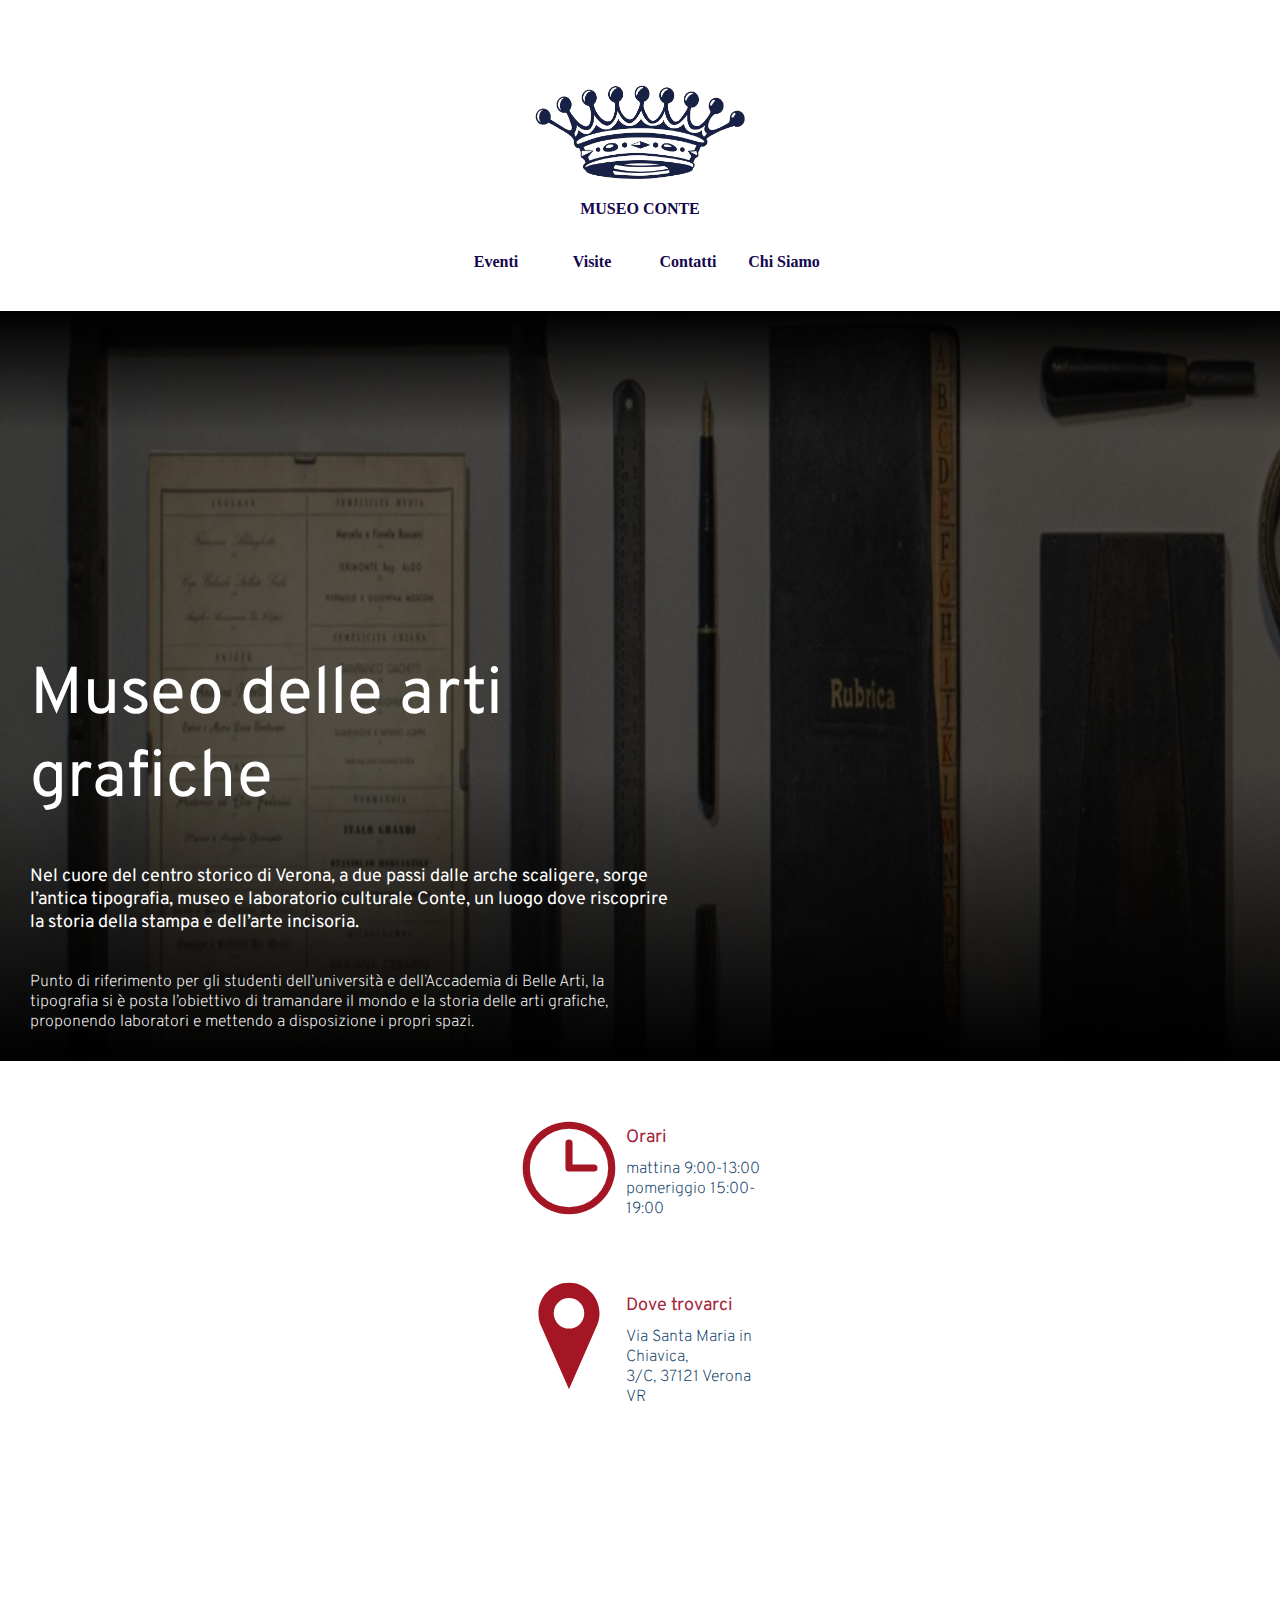
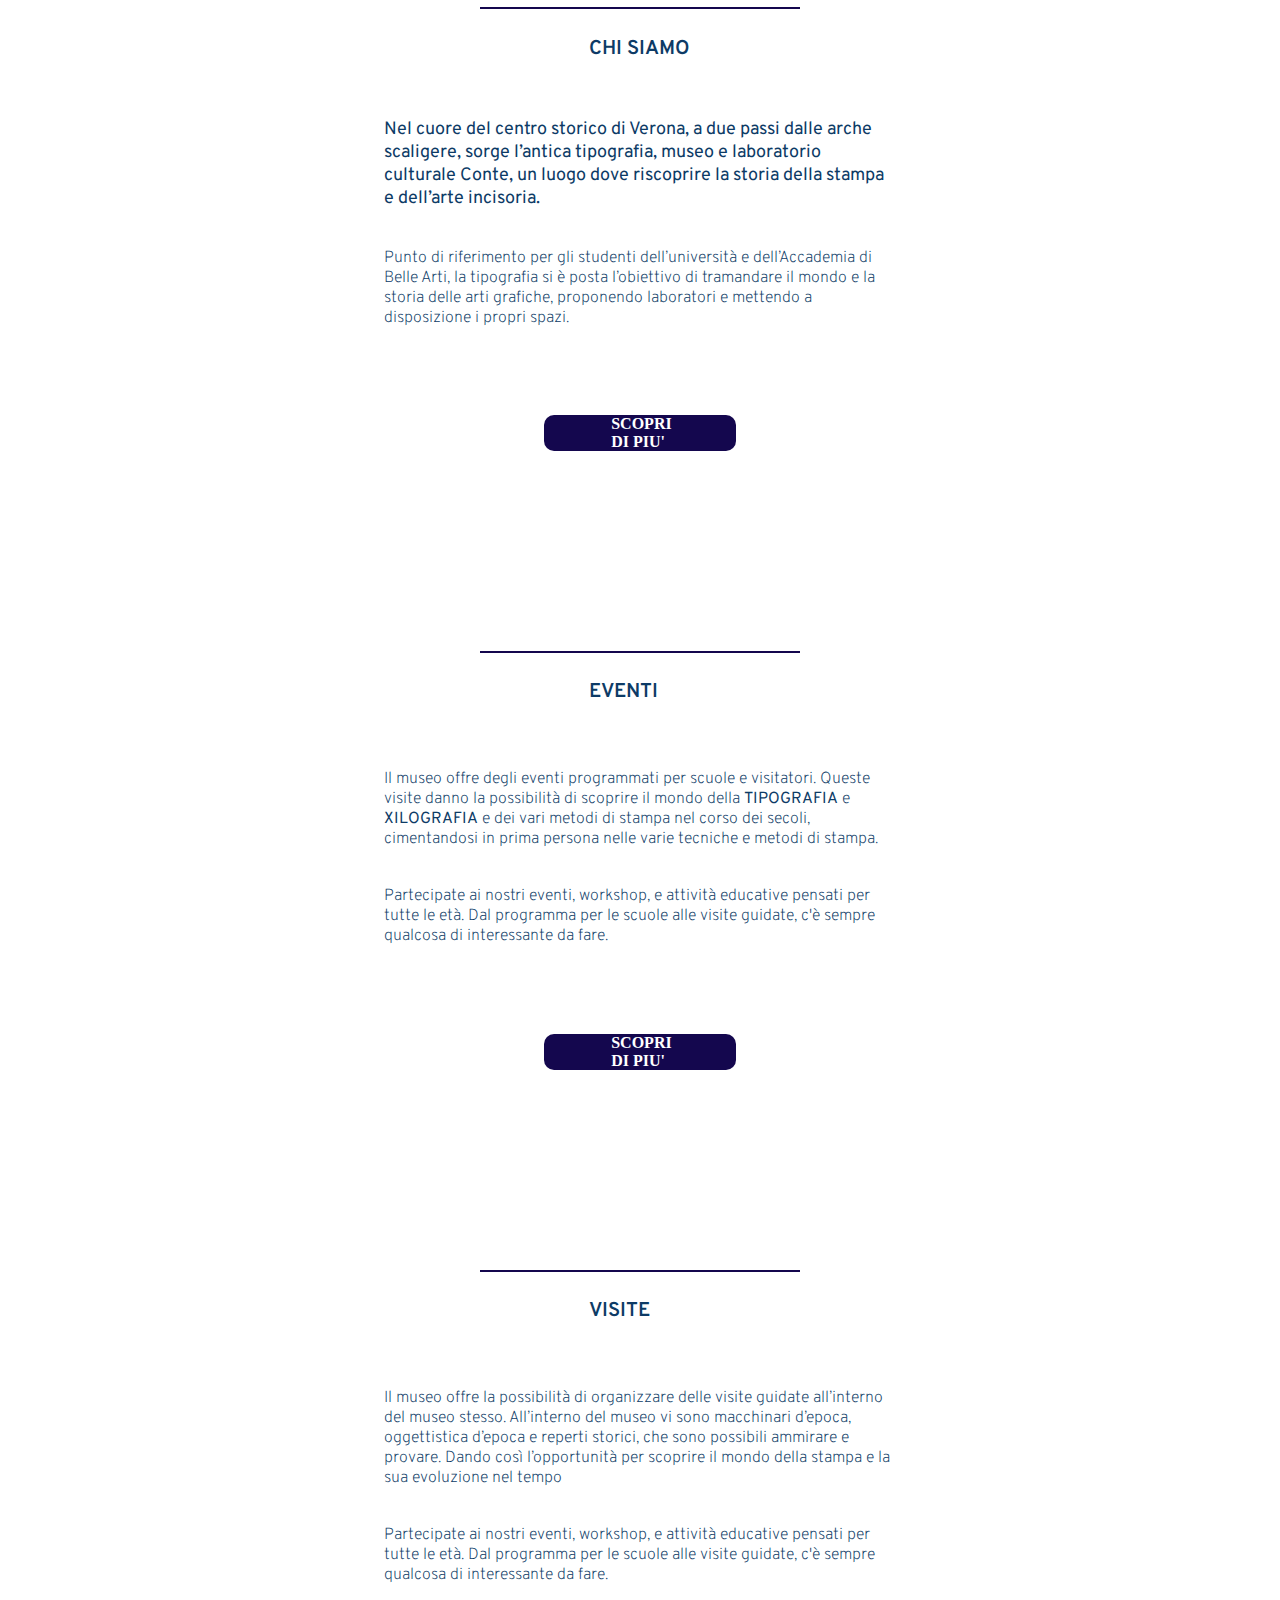
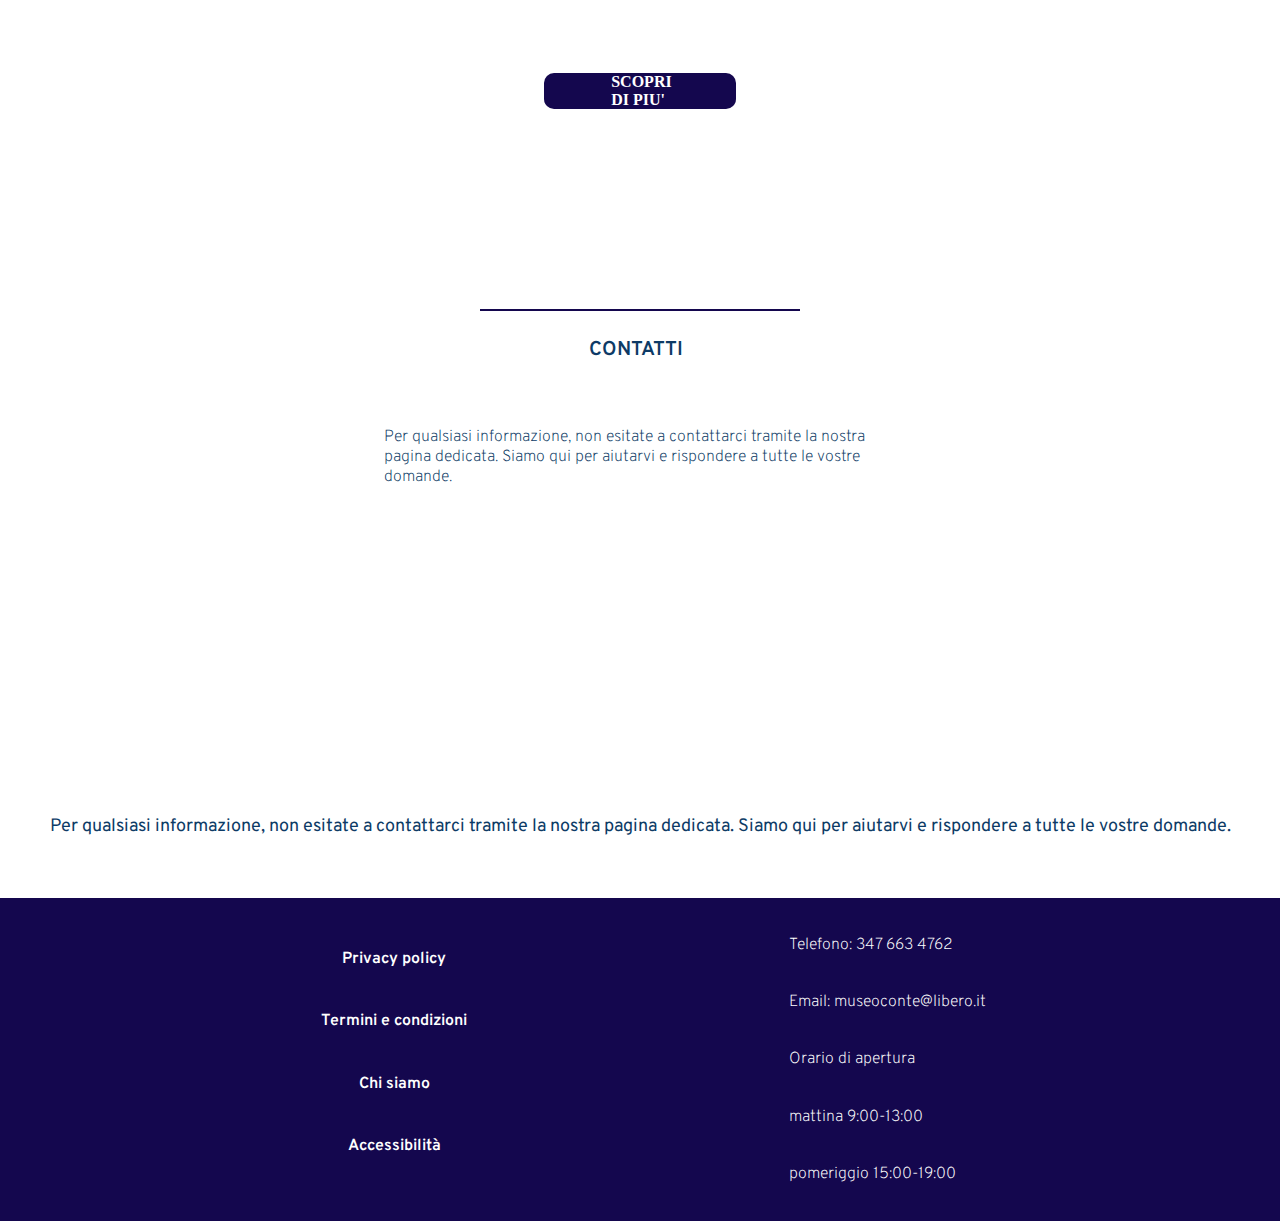
<file: index.html>
<!DOCTYPE html>
<html lang="it">
<head>
    <meta charset="UTF-8">
    <meta name="viewport" content="width=device-width, initial-scale=1.0">
    <title>Museso Conte</title>
    <link rel="stylesheet" href="style.css">
    <link rel="preconnect" href="https://fonts.googleapis.com">
    <link rel="preconnect" href="https://fonts.gstatic.com" crossorigin>
    <link href="https://fonts.googleapis.com/css2?family=Overpass:ital,wght@0,100..900;1,100..900&display=swap" rel="stylesheet"></head>
<body>
    <!-- Navbar -->
    <nav class="navbar">
        <div class="logo-indx">
            <div class="container-logo">
                <a href="index.html"><img class="logo" src="immagini/marchio.png" alt=""></a>
            </div>

            <div class="container-logo-link">
                <a href="index.html">MUSEO CONTE</a>
            </div>
        </div>

        <div class="container-link">
            <div class="link-navbar">
                <a href="eventi.html">Eventi</a>
                <a href="visite.html">Visite</a>
                <a href="contatti.html">Contatti</a>
                <a href="chi-siamo.html">Chi Siamo</a>
            </div>  


        </div>
    </nav>
    <!-- Fine navbar  -->

    <header class="parte-iniziale">
        <div class="img-header1"></div>
     <div class="testo-sovrapposto">
            <h1>Museo delle arti grafiche</h1>
            <h5>Nel cuore del centro storico di Verona, a due passi dalle arche scaligere, sorge l’antica tipografia, museo e laboratorio culturale Conte, un luogo dove riscoprire la storia della stampa e dell’arte incisoria.</h5>
            <h6>Punto di riferimento per gli studenti dell’università e dell’Accademia di Belle Arti, la tipografia si è posta l’obiettivo di tramandare il mondo e la storia delle arti grafiche, proponendo laboratori e mettendo a disposizione i propri spazi.</h6>
        </div>
    </header>

    <section class="icon-width1">
        <div class="icone1">
            <div class="">
                <img><svg xmlns="http://www.w3.org/2000/svg" width="114" height="114" viewBox="0 0 256 256"><path fill="#A41623" d="M128 24a104 104 0 1 0 104 104A104.11 104.11 0 0 0 128 24m0 192a88 88 0 1 1 88-88a88.1 88.1 0 0 1-88 88m64-88a8 8 0 0 1-8 8h-56a8 8 0 0 1-8-8V72a8 8 0 0 1 16 0v48h48a8 8 0 0 1 8 8"/></svg>
            </div>
            <div>
                <h5>Orari</h5>
                <h6>mattina 9:00-13:00</h6>
                <h6>pomeriggio 15:00-19:00</h6>
            </div>
        </div>
        <div class="icone1">
            <div>
                <img> <svg xmlns="http://www.w3.org/2000/svg" width="114" height="114" viewBox="0 0 512 512"><path fill="#A41623" d="M256 17.108c-75.73 0-137.122 61.392-137.122 137.122c.055 23.25 6.022 46.107 11.58 56.262L256 494.892l119.982-274.244h-.063a137.1 137.1 0 0 0 17.202-66.418C393.122 78.5 331.73 17.108 256 17.108m0 68.56a68.56 68.56 0 0 1 68.56 68.562A68.56 68.56 0 0 1 256 222.79a68.56 68.56 0 0 1-68.56-68.56A68.56 68.56 0 0 1 256 85.67z"/></svg>
            </div>
            <div>
                <h5>Dove trovarci</h5>
                <H6>Via Santa Maria in Chiavica,</H6>
                <h6>3/C, 37121 Verona VR</h6>
            </div>
        </div>
    </section>

    <div class="paragrafo1-indx"> 
        <div class="line-indx">
        </div>
        <div class="text-line-indx">
            <div class="sottotitolo1-indx">
                <h4>CHI SIAMO</h4>
            </div>
        </div>
        <div class="testo-center-indx">
            <div class="sottotitolo2-indx">
                <h5>Nel cuore del centro storico di Verona, a due passi dalle arche scaligere, sorge l’antica tipografia, museo e laboratorio culturale Conte, un luogo dove riscoprire la storia della stampa e dell’arte incisoria. </h5>
                <h6>Punto di riferimento per gli studenti dell’università e dell’Accademia di Belle Arti, la tipografia si è posta l’obiettivo di tramandare il mondo e la storia delle arti grafiche, proponendo laboratori e mettendo a disposizione i propri spazi.</h6>
            </div>
        </div>
    </div>

    <div class="bottone1">
        <a href="chi-siamo.html">SCOPRI DI PIU'</a>
    </div>

    <div class="paragrafo1-indx"> 
        <div class="line-indx">
        </div>
        <div class="text-line-indx">
            <div class="sottotitolo1-indx">
                <h4>EVENTI</h4>
            </div>
        </div>
        <div class="testo-center-indx">
            <div class="sottotitolo2-indx">
                <h6>Il museo offre degli eventi programmati per scuole e visitatori.
                    Queste visite danno la possibilità di scoprire il mondo della <strong>TIPOGRAFIA</strong> e <strong>XILOGRAFIA</strong> e dei vari metodi di stampa nel corso dei secoli, cimentandosi in prima persona nelle varie tecniche e metodi di stampa.
                </h6>
                <h6>Partecipate ai nostri eventi, workshop, e attività educative pensati per tutte le età. Dal programma per le scuole alle visite guidate, c'è sempre qualcosa di interessante da fare.</h6>
            </div>
        </div>
    </div>

    <div class="bottone2">
        <a href="eventi.html">SCOPRI DI PIU'</a>
    </div>

    <div class="paragrafo1-indx"> 
        <div class="line-indx">
        </div>
        <div class="text-line-indx">
            <div class="sottotitolo1-indx">
                <h4>VISITE</h4>
            </div>
        </div>
        <div class="testo-center-indx">
            <div class="sottotitolo2-indx">
                <h6>Il museo offre la possibilità di organizzare delle visite guidate all’interno del museo stesso. All’interno del museo vi sono macchinari d’epoca, oggettistica d’epoca e reperti storici, che sono possibili ammirare e provare.
                    Dando così l’opportunità per scoprire il mondo della stampa e la sua evoluzione nel tempo
                </h6>
                <h6>Partecipate ai nostri eventi, workshop, e attività educative pensati per tutte le età. Dal programma per le scuole alle visite guidate, c'è sempre qualcosa di interessante da fare.</h6>
            </div>
        </div>
    </div>

    <div class="bottone3">
        <a href="visite.html">SCOPRI DI PIU'</a>
    </div>

    <div class="paragrafo1-indx"> 
        <div class="line-indx">
        </div>
        <div class="text-line-indx">
            <div class="sottotitolo1-indx">
                <h4>CONTATTI</h4>
            </div>
        </div>
        <div class="testo-center-indx">
            <div class="sottotitolo2-indx">
                <h6>Per qualsiasi informazione, non esitate a contattarci tramite la nostra pagina dedicata. Siamo qui per aiutarvi e rispondere a tutte le vostre domande.</h6>
            </div>
        </div>
    </div>

    <div class="alert-indx">
        <h5>Per qualsiasi informazione, non esitate a contattarci tramite la nostra pagina dedicata. Siamo qui per aiutarvi e rispondere a tutte le vostre domande.</h5>
    </div>


    <!-- Footer  -->
    <footer>
        <div class="link"> 
            <a href="privacy-policy.html"><h4>Privacy policy</h4> </a>
            <a href="termini-condizioni.html"><h4>Termini e condizioni</h4> </a>
            <a href="chi-siamo.html"><h4>Chi siamo</h4> </a>
            <a href="accessibilità.html"><h4>Accessibilità</h4> </a>
        </div>
        <div class="info">
            <div>
                <h6>Telefono: 347 663 4762</h6>
                 <h6>Email: museoconte@libero.it</h6>
            </div>
            <div>
                <h6>Orario di apertura</h6>
                <h6>mattina 9:00-13:00  </h6>
                <h6>pomeriggio 15:00-19:00</h6>
            </div>
        </div>    
    </footer>
    <!--Fine Footer  -->

</body>
</html>
</file>
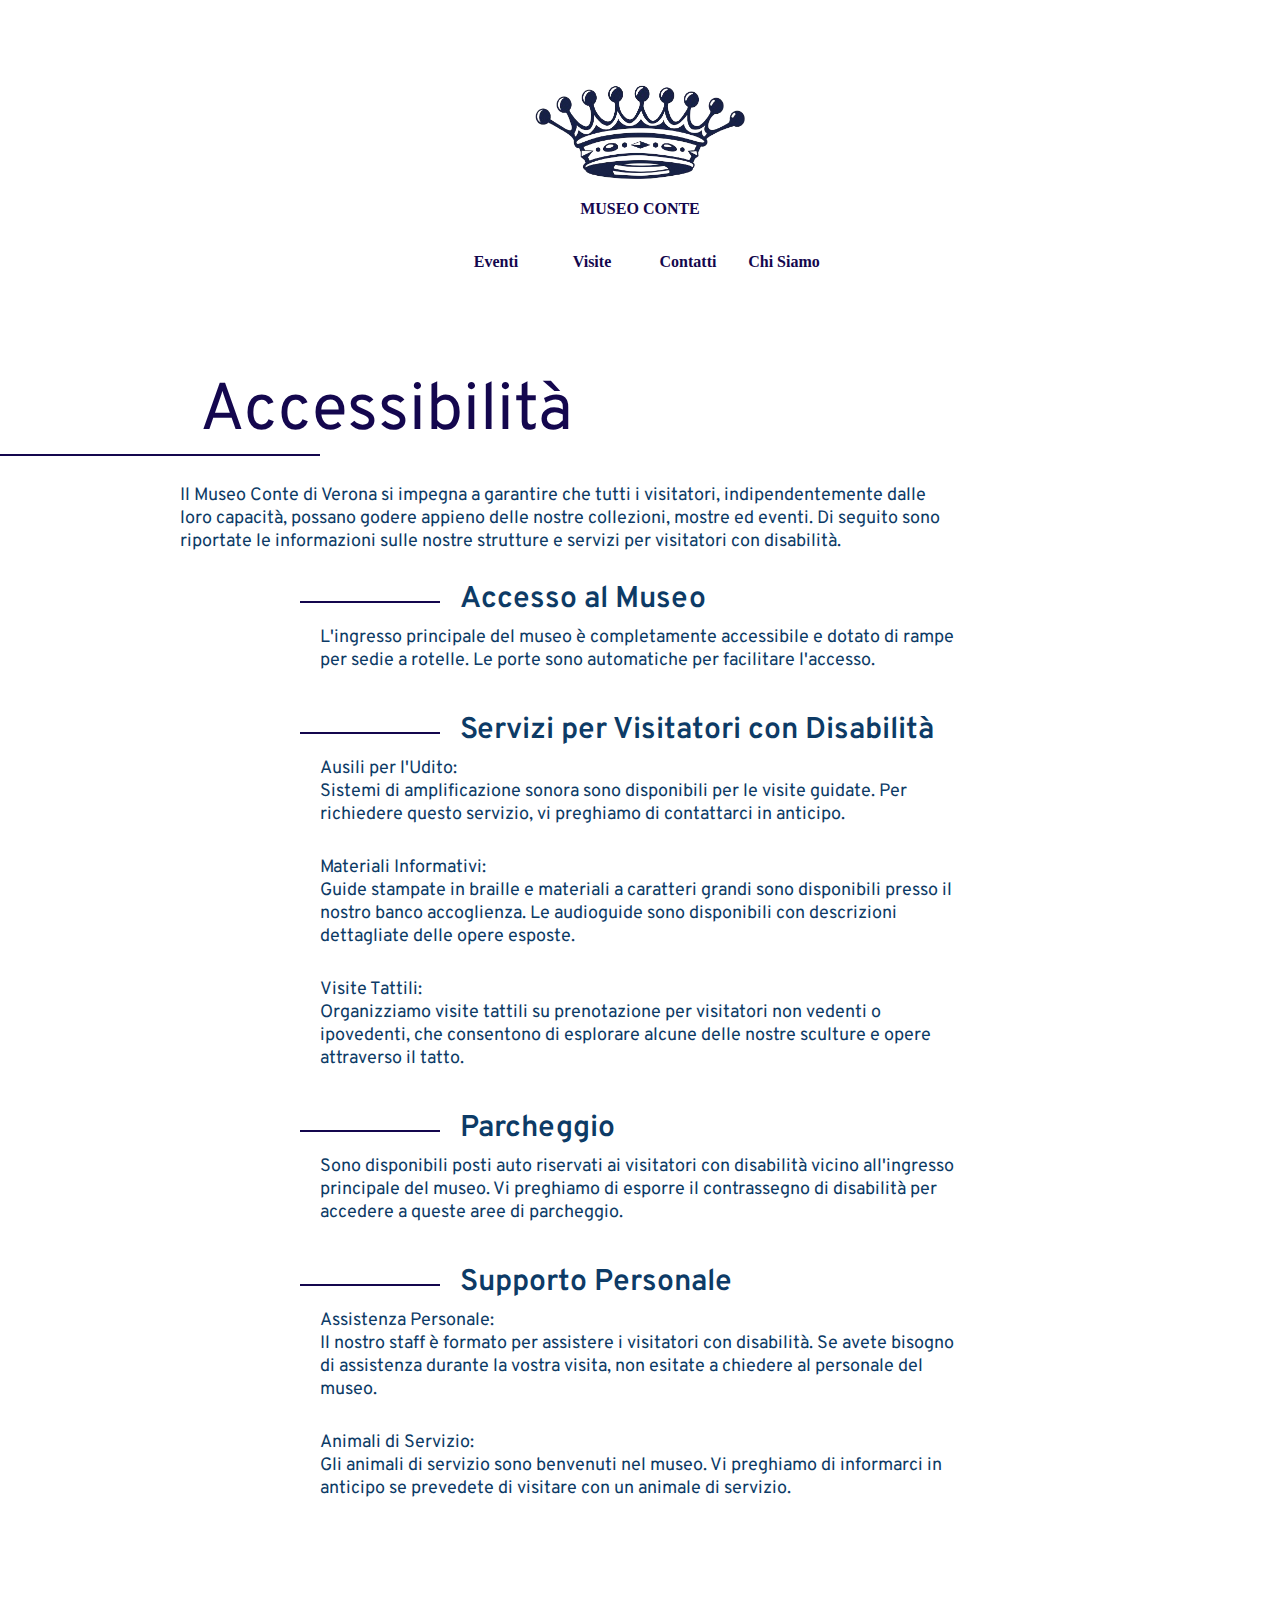
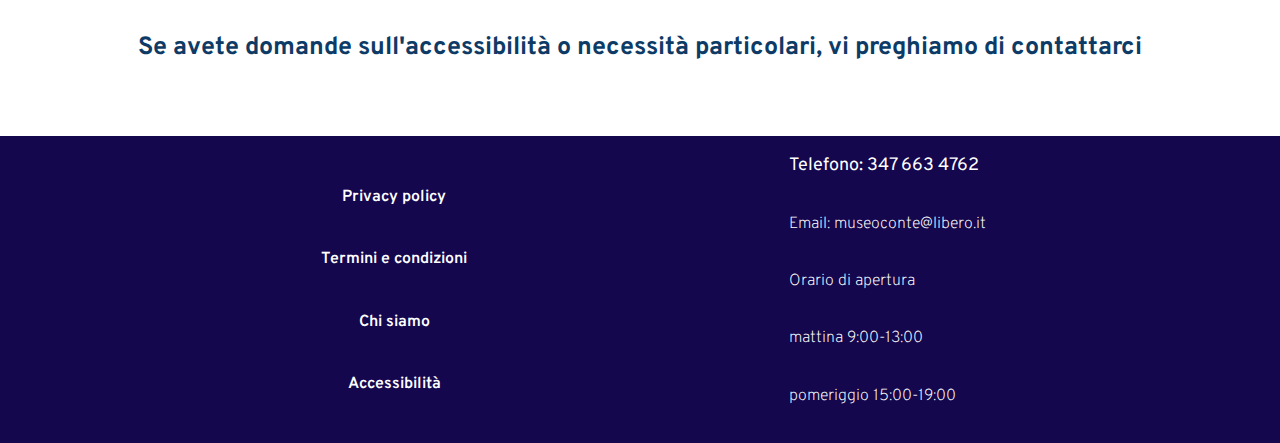
<file: accessibilità.html>
<!DOCTYPE html>
<html lang="it">
<head>
    <meta charset="UTF-8">
    <meta name="viewport" content="width=device-width, initial-scale=1.0">
    <title>Accessibilità</title>
    <link rel="stylesheet" href="style.css">
    <link rel="preconnect" href="https://fonts.googleapis.com">
    <link rel="preconnect" href="https://fonts.gstatic.com" crossorigin>
    <link href="https://fonts.googleapis.com/css2?family=Overpass:ital,wght@0,100..900;1,100..900&display=swap" rel="stylesheet"></head>

</head>
<body>
    <nav class="navbar">
        <div class="logo-indx">
            <div class="container-logo">
                <a href="index.html"><img class="logo" src="immagini/marchio.png" alt=""></a>
            </div>

            <div class="container-logo-link">
                <a href="index.html">MUSEO CONTE</a>
            </div>
        </div>

        <div class="container-link">
            <div class="link-navbar">
                <a href="eventi.html">Eventi</a>
                <a href="visite.html">Visite</a>
                <a href="contatti.html">Contatti</a>
                <a href="chi-siamo.html">Chi Siamo</a>
            </div>  


        </div>
    </nav>

    <div class="titolo-paragrafo-access">
        <h1>Accessibilità</h1> 
    </div>
    <div class="paragrafo2-access">
        <div class="testo-access">
            <p>Il Museo Conte di Verona si impegna a garantire che tutti i visitatori, indipendentemente dalle loro capacità, possano godere appieno delle nostre collezioni, mostre ed eventi. Di seguito sono riportate le informazioni sulle nostre strutture e servizi per visitatori con disabilità.</p>
        </div>
    </div>

    <div class="paragrafo1-access"> 
        <div class="line-access">
        </div>
        <div class="text-line">
            <div class="sottotitolo1-access">
                <h4>Accesso al Museo</h4>
            </div>
        </div>
        <div class="testo-center">
            <div class="sottotitolo2-access">
                <p>L'ingresso principale del museo è completamente accessibile e dotato di rampe per sedie a rotelle. Le porte sono automatiche per facilitare l'accesso.</p>
            </div>
        </div>
    </div>

    <div class="paragrafo1-access"> 
        <div class="line-access">
        </div>
        <div class="text-line">
            <div class="sottotitolo1-access">
                <h4>Servizi per Visitatori con Disabilità</h4>
            </div>
        </div>
        <div class="testo-center">
            <div class="sottotitolo2-access">
                <h5>Ausili per l'Udito:</h5>
                <p>Sistemi di amplificazione sonora sono disponibili per le visite guidate. Per richiedere questo servizio, vi preghiamo di contattarci in anticipo.</p>
                <h5>Materiali Informativi:</h5>
                <p>Guide stampate in braille e materiali a caratteri grandi sono disponibili presso il nostro banco accoglienza. Le audioguide sono disponibili con descrizioni dettagliate delle opere esposte.</p>
                <h5>Visite Tattili:</h5>
                <p>Organizziamo visite tattili su prenotazione per visitatori non vedenti o ipovedenti, che consentono di esplorare alcune delle nostre sculture e opere attraverso il tatto.</p>
            </div>
        </div>
    </div>

    <div class="paragrafo1-access"> 
        <div class="line-access">
        </div>
        <div class="text-line">
            <div class="sottotitolo1-access">
                <h4>Parcheggio</h4>
            </div>
        </div>
        <div class="testo-center">
            <div class="sottotitolo2-access">
                <p>Sono disponibili posti auto riservati ai visitatori con disabilità vicino all'ingresso principale del museo. Vi preghiamo di esporre il contrassegno di disabilità per accedere a queste aree di parcheggio.</p>
            </div>
        </div>
    </div>

    <div class="paragrafo1-access"> 
        <div class="line-access">
        </div>
        <div class="text-line">
            <div class="sottotitolo1-access">
                <h4>Supporto Personale</h4>
            </div>
        </div>
        <div class="testo-center">
            <div class="sottotitolo2-access">
                <h5>Assistenza Personale:</h5>
                <p>Il nostro staff è formato per assistere i visitatori con disabilità. Se avete bisogno di assistenza durante la vostra visita, non esitate a chiedere al personale del museo.</p>
                <h5>Animali di Servizio:</h5>
                <p>Gli animali di servizio sono benvenuti nel museo. Vi preghiamo di informarci in anticipo se prevedete di visitare con un animale di servizio.</p>
            </div>
        </div>
    </div>

    <div class="alert-access">
        <h5><strong>Se avete domande sull'accessibilità o necessità particolari, vi preghiamo di contattarci</strong></h5>
    </div>

    <footer>
        <div class="link"> 
            <a href="privacy-policy.html"><h4>Privacy policy</h4> </a>
            <a href="termini-condizioni.html"><h4>Termini e condizioni</h4> </a>
            <a href="index.html#chi-siamo"><h4>Chi siamo</h4> </a>
            <a href="accessibilità.html"><h4>Accessibilità</h4> </a>
        </div>
        <div class="info">
            <div>
                <p>Telefono: 347 663 4762</h6>
                 <h6>Email: museoconte@libero.it</h6>
            </div>
            <div>
                <h6>Orario di apertura</h6>
                <h6>mattina 9:00-13:00  </h6>
                <h6>pomeriggio 15:00-19:00</h6>
            </div>
        </div>    
    </footer>
    <!--Fine Footer  -->

</body>
</html>
</file>
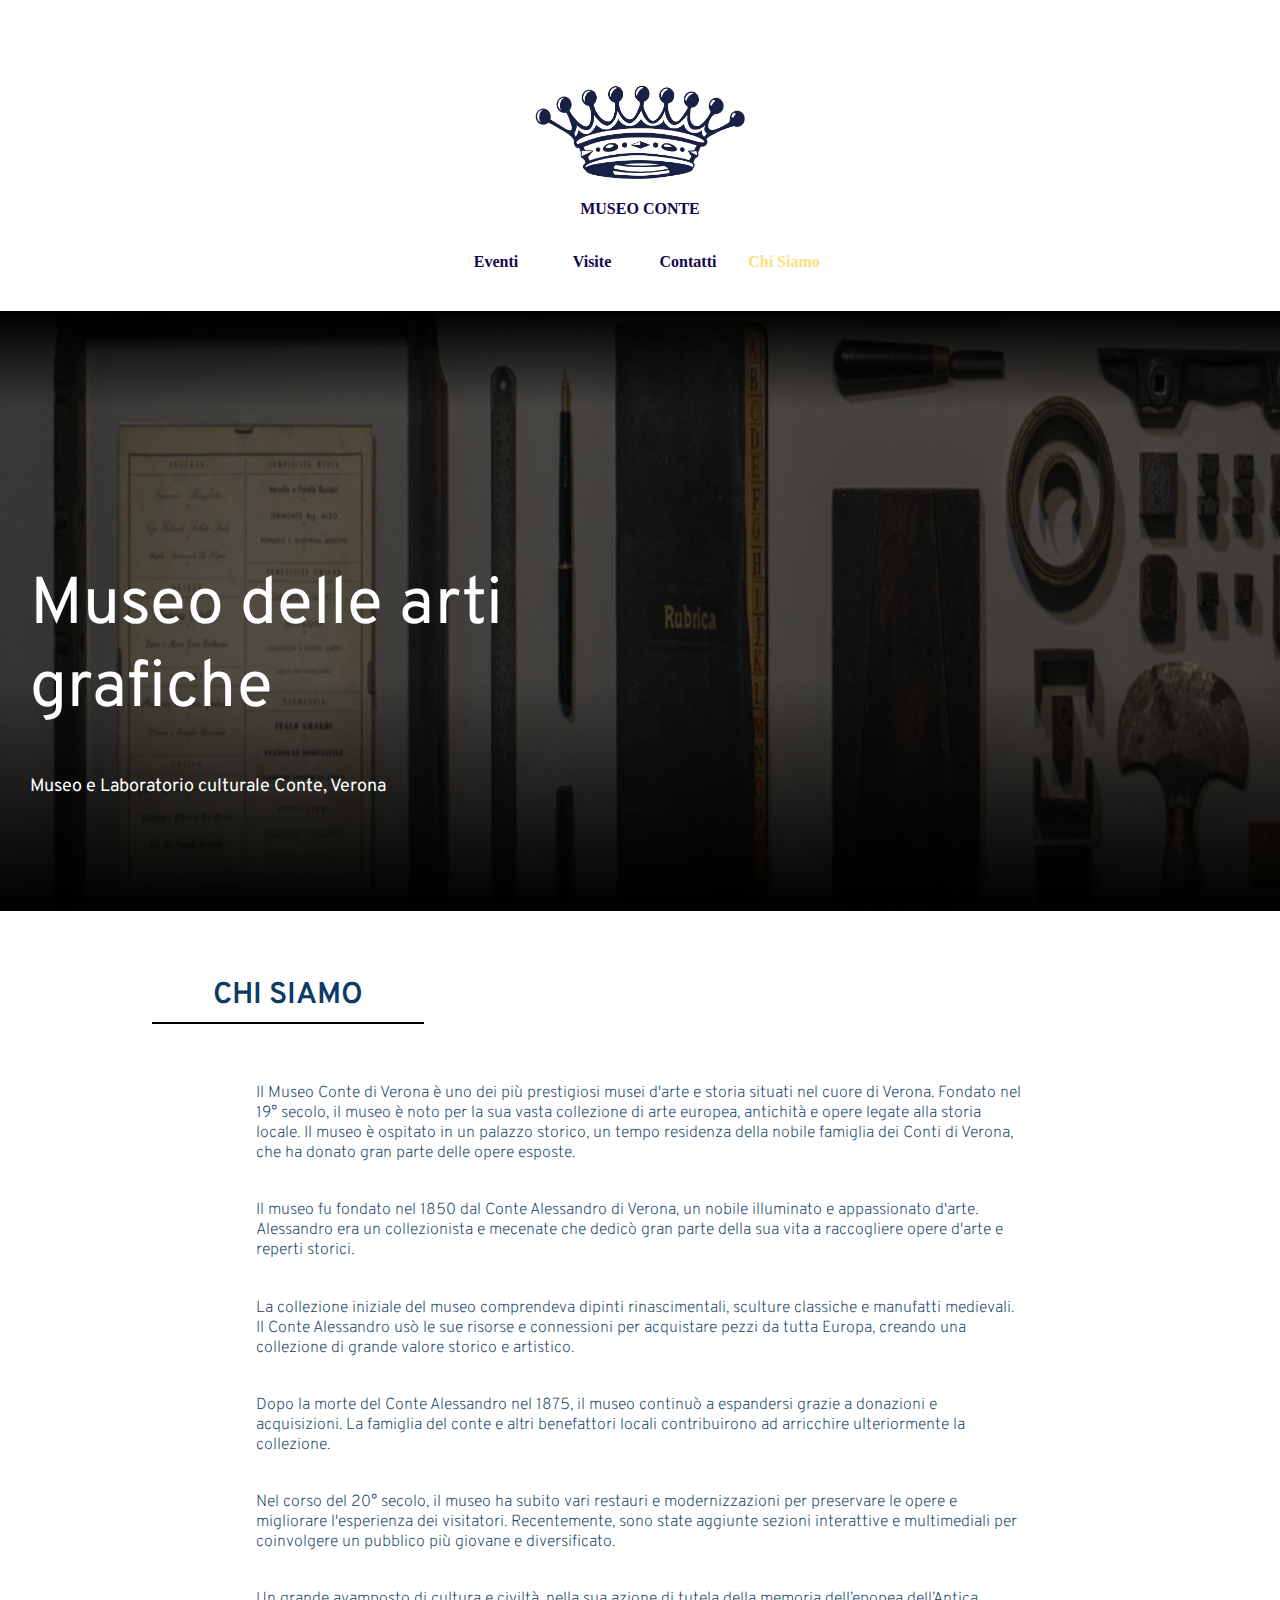
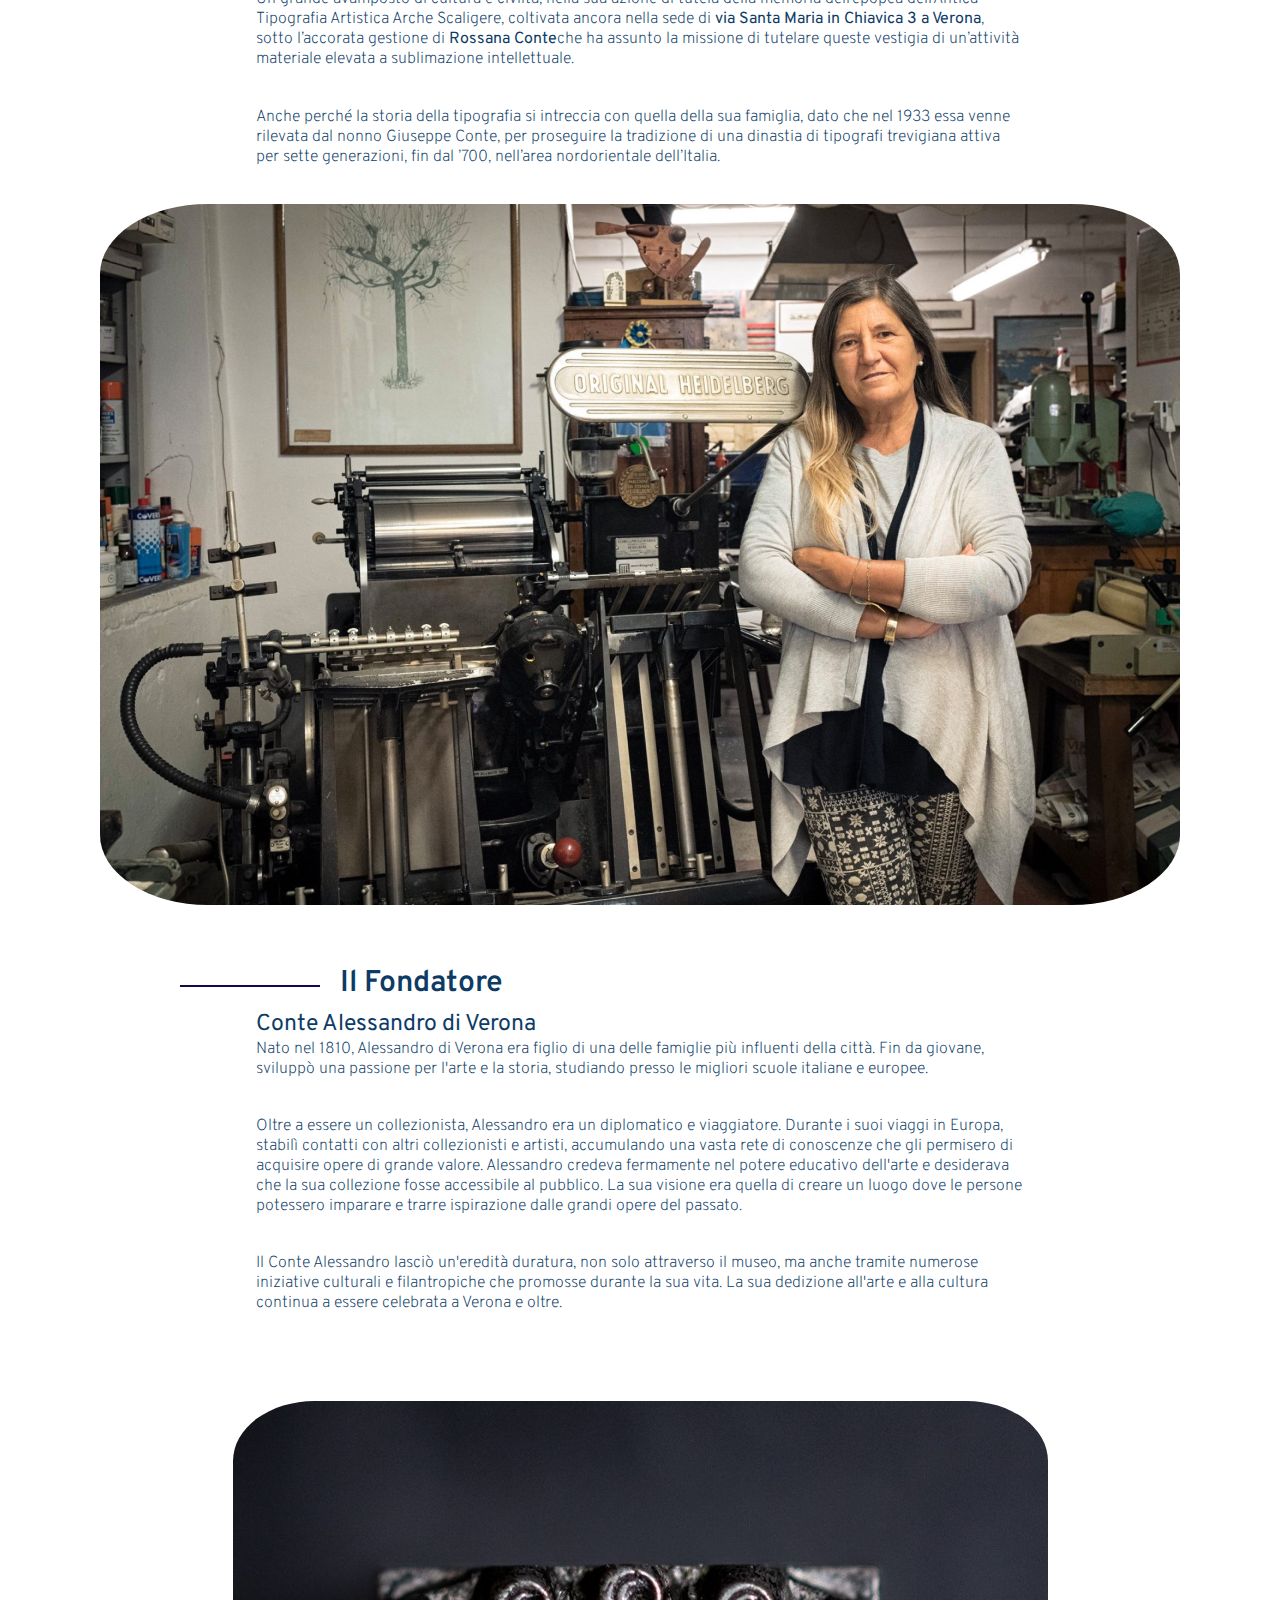
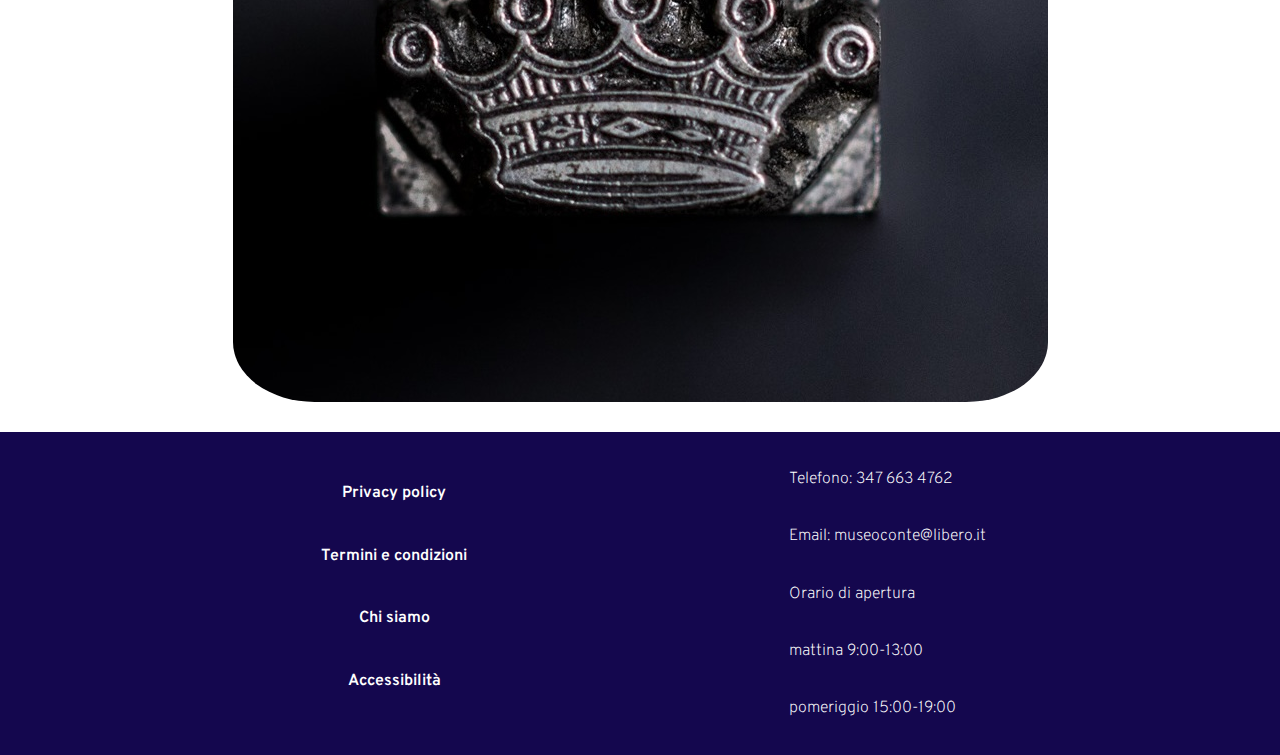
<file: chi-siamo.html>
<!DOCTYPE html>
<html lang="it">
<head>
    <meta charset="UTF-8">
    <meta name="viewport" content="width=device-width, initial-scale=1.0">
    <title>index</title>
    <link rel="stylesheet" href="style.css">
    <link rel="preconnect" href="https://fonts.googleapis.com">
    <link rel="preconnect" href="https://fonts.gstatic.com" crossorigin>
    <link href="https://fonts.googleapis.com/css2?family=Overpass:ital,wght@0,100..900;1,100..900&display=swap" rel="stylesheet"></head>
<body>
    <!-- Navbar -->
    <nav class="navbar">
        <div class="logo-indx">
            <div class="container-logo">
                <a href="index.html"><img class="logo" src="immagini/marchio.png" alt=""></a>
            </div>

            <div class="container-logo-link">
                <a href="index.html">MUSEO CONTE</a>
            </div>
        </div>

        <div class="container-link">
            <div class="link-navbar">
                <a href="eventi.html">Eventi</a>
                <a href="visite.html">Visite</a>
                <a href="contatti.html">Contatti</a>
                <a href="chi-siamo.html" style="color: rgba(250, 223, 127, 1)">Chi Siamo</a>
            </div>  


        </div>
    </nav>
    <!-- Fine navbar  -->
    
    <!-- Header  -->
    <header class="parte-iniziale">
        <div class="img-header"></div>
     <div class="testo-sovrapposto">
            <h1>Museo delle arti grafiche</h1>
            <h5>Museo e Laboratorio culturale Conte, Verona</h5>
        </div>
    </header>
    <!-- Fine Header  -->

    <!-- Captur  -->

    <!-- Paragrafi -->
    <div class="titolo-paragrafo">
        <h4>CHI SIAMO</h4>
    </div>
    <div class="paragrafo2">
        <div class="testo">
            <h6>Il Museo Conte di Verona è uno dei più prestigiosi musei d'arte e storia situati nel cuore di Verona. Fondato nel 19° secolo, il museo è noto per la sua vasta collezione di arte europea, antichità e opere legate alla storia locale. Il museo è ospitato in un palazzo storico, un tempo residenza della nobile famiglia dei Conti di Verona, che ha donato gran parte delle opere esposte.</h6>
            <h6>Il museo fu fondato nel 1850 dal Conte Alessandro di Verona, un nobile illuminato e appassionato d'arte. Alessandro era un collezionista e mecenate che dedicò gran parte della sua vita a raccogliere opere d'arte e reperti storici.</h6>
            <h6>La collezione iniziale del museo comprendeva dipinti rinascimentali, sculture classiche e manufatti medievali. Il Conte Alessandro usò le sue risorse e connessioni per acquistare pezzi da tutta Europa, creando una collezione di grande valore storico e artistico.</h6>
            <h6>Dopo la morte del Conte Alessandro nel 1875, il museo continuò a espandersi grazie a donazioni e acquisizioni. La famiglia del conte e altri benefattori locali contribuirono ad arricchire ulteriormente la collezione.</h6>
            <h6>Nel corso del 20° secolo, il museo ha subito vari restauri e modernizzazioni per preservare le opere e migliorare l'esperienza dei visitatori. Recentemente, sono state aggiunte sezioni interattive e multimediali per coinvolgere un pubblico più giovane e diversificato.</h6>
            <h6>Un grande avamposto di cultura e civiltà, nella sua azione di tutela della memoria dell’epopea dell’Antica Tipografia Artistica Arche Scaligere, coltivata ancora nella sede di <strong>via Santa Maria in Chiavica 3 a Verona</strong>, sotto l’accorata gestione di <strong>Rossana Conte</strong>che ha assunto la missione di tutelare queste vestigia di un’attività materiale elevata a sublimazione intellettuale. </h6>
            <h6>Anche perché la storia della tipografia si intreccia con quella della sua famiglia, dato che nel 1933 essa venne rilevata dal nonno Giuseppe Conte, per proseguire la tradizione di una dinastia di tipografi trevigiana attiva per sette generazioni, fin dal ’700, nell’area nordorientale dell’Italia.</h6>
        </div>
    </div>
    <div class="img-paragrafo">
        <img src="immagini/img-home.jpg" alt="">
    </div>

    <div class="paragrafo3"> 
        <div class="line">
        </div>
        <div class="text-line">
            <div class="sottotitolo1">
                <h4>Il Fondatore</h4>
            </div>
        </div>
        <div class="testo3">
            <div class="sottotitolo2">
                <h5>Conte Alessandro di Verona</h5>
                <h6>Nato nel 1810, Alessandro di Verona era figlio di una delle famiglie più influenti della città. Fin da giovane, sviluppò una passione per l'arte e la storia, studiando presso le migliori scuole italiane e europee.</h6>
                <h6>Oltre a essere un collezionista, Alessandro era un diplomatico e viaggiatore. Durante i suoi viaggi in Europa, stabilì contatti con altri collezionisti e artisti, accumulando una vasta rete di conoscenze che gli permisero di acquisire opere di grande valore. Alessandro credeva fermamente nel potere educativo dell'arte e desiderava che la sua collezione fosse accessibile al pubblico. La sua visione era quella di creare un luogo dove le persone potessero imparare e trarre ispirazione dalle grandi opere del passato.</h6>
                <h6>Il Conte Alessandro lasciò un'eredità duratura, non solo attraverso il museo, ma anche tramite numerose iniziative culturali e filantropiche che promosse durante la sua vita. La sua dedizione all'arte e alla cultura continua a essere celebrata a Verona e oltre.</h6>
            </div>
        </div>
    </div>
    <div class="img-paragrafo">
        <img src="immagini/img-home2.jpg" alt="">
    </div>
    <!-- Fine Paragrafi -->

    <!-- Footer  -->
    <footer>
        <div class="link"> 
            <a href="privacy-policy.html"><h4>Privacy policy</h4> </a>
            <a href="termini-condizioni.html"><h4>Termini e condizioni</h4> </a>
            <a href="chi-siamo.html"><h4>Chi siamo</h4> </a>
            <a href="accessibilità.html"><h4>Accessibilità</h4> </a>
        </div>
        <div class="info">
            <div>
                <h6>Telefono: 347 663 4762</h6>
                 <h6>Email: museoconte@libero.it</h6>
            </div>
            <div>
                <h6>Orario di apertura</h6>
                <h6>mattina 9:00-13:00  </h6>
                <h6>pomeriggio 15:00-19:00</h6>
            </div>
        </div>    
    </footer>
    <!--Fine Footer  -->

</body>
</html>
</file>
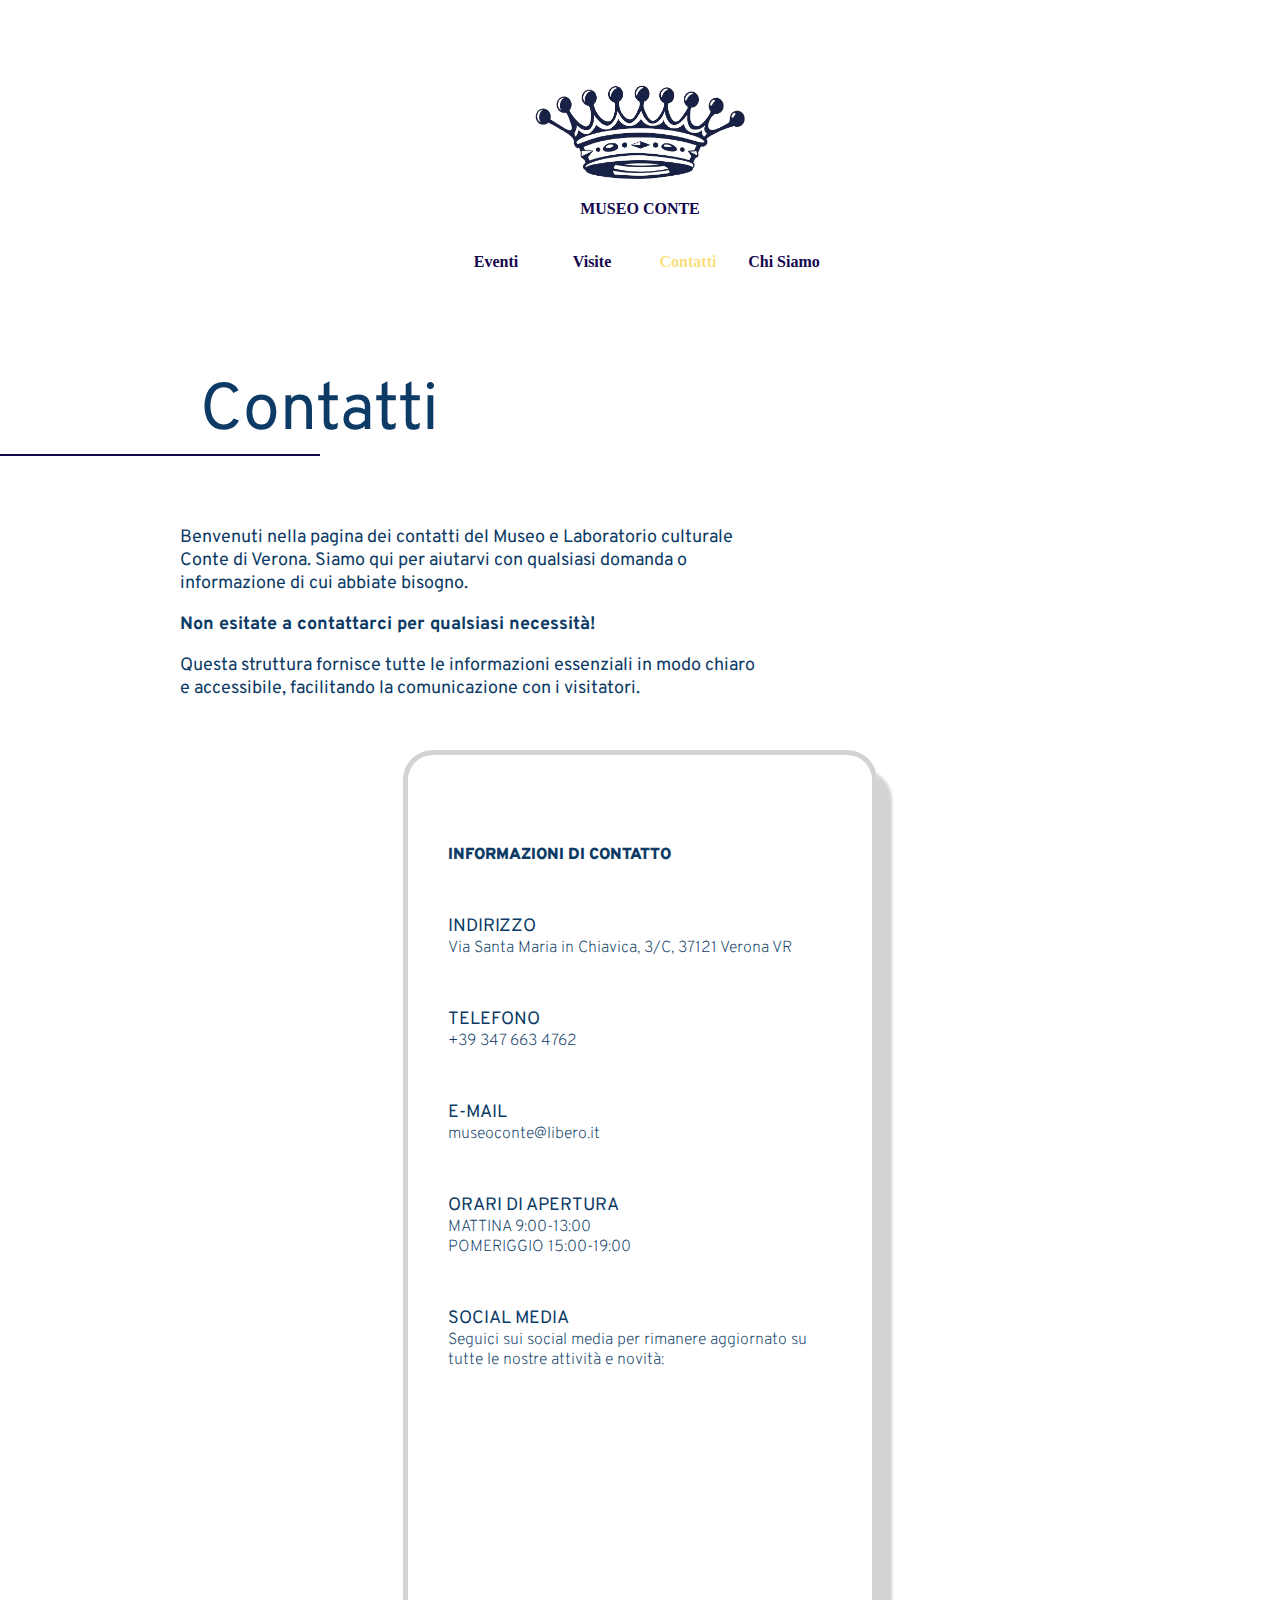
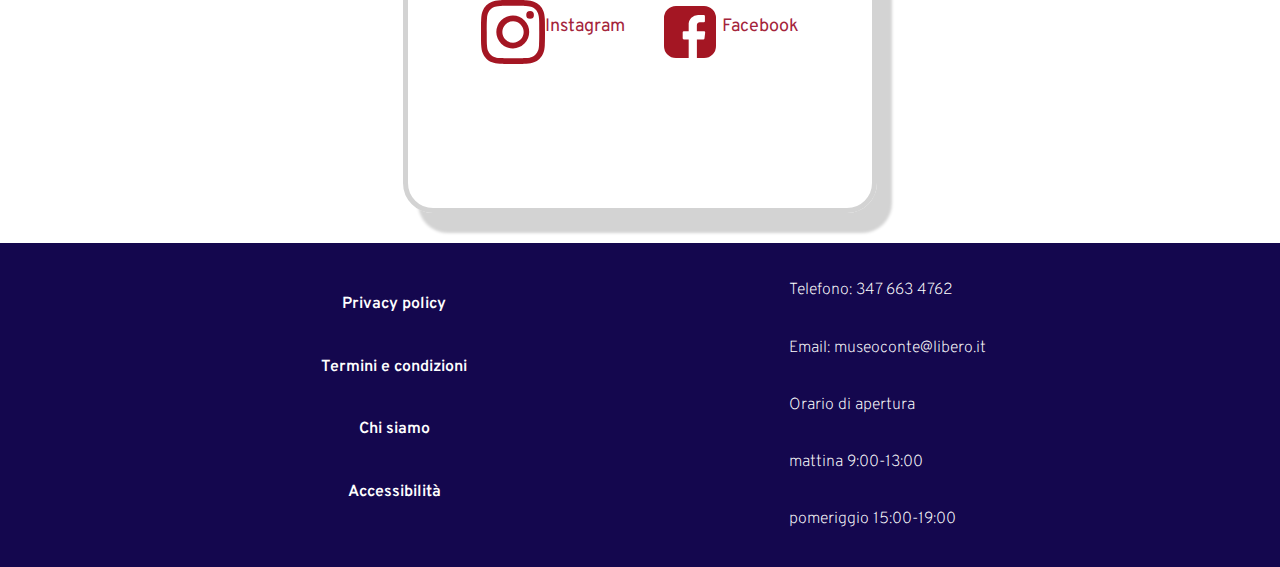
<file: contatti.html>
<!DOCTYPE html>
<html lang="it">
<head>
    <meta charset="UTF-8">
    <meta name="viewport" content="width=device-width, initial-scale=1.0">
    <title>Contatti</title>
    <link rel="stylesheet" href="style.css">
    <link rel="preconnect" href="https://fonts.googleapis.com">
    <link rel="preconnect" href="https://fonts.gstatic.com" crossorigin>
    <link href="https://fonts.googleapis.com/css2?family=Overpass:ital,wght@0,100..900;1,100..900&display=swap" rel="stylesheet"></head>

</head>
<body>

    <nav class="navbar">
        <div class="logo-indx">
            <div class="container-logo">
                <a href="index.html"><img class="logo" src="immagini/marchio.png" alt=""></a>
            </div>

            <div class="container-logo-link">
                <a href="index.html">MUSEO CONTE</a>
            </div>
        </div>

        <div class="container-link">
            <div class="link-navbar">
                <a href="eventi.html">Eventi</a>
                <a href="visite.html">Visite</a>
                <a href="contatti.html" style="color: rgba(250, 223, 127, 1)">Contatti</a>
                <a href="chi-siamo.html">Chi Siamo</a>
            </div>  


        </div>
    </nav>

    <div class="titolo-paragrafo-contatti">
           <h1>Contatti</h1> 
    </div>
    <div class="paragrafo2-contatti">
        <div class="testo">
            <p>Benvenuti nella pagina dei contatti del Museo e Laboratorio culturale Conte di Verona. Siamo qui per aiutarvi con qualsiasi domanda o informazione di cui abbiate bisogno.</p>
            <p><strong>Non esitate a contattarci per qualsiasi necessità!</strong></p>
            <p>Questa struttura fornisce tutte le informazioni essenziali in modo chiaro e accessibile, facilitando la comunicazione con i visitatori.</p>
        </div>
    </div>

    <div class="box-info-contatti">
        <div class="box-width-contatti">
            <div class="info-contatti">
                <div class="paragrafo3">        
                    <div class="sottotitolo1-contatti">
                        <h4><strong>INFORMAZIONI DI CONTATTO</strong></h4>
                    </div>
                    <div class="testo-paragrafo">
                        <div class="sottotitolo2-contatti">                  
                            <h5>INDIRIZZO</h5>
                            <h6>Via Santa Maria in Chiavica, 3/C, 37121 Verona VR</h6>
                            <h5>TELEFONO</h5>
                            <h6>+39 347 663 4762</h6>
                            <h5>E-MAIL</h5>
                            <h6>museoconte@libero.it</h6>
                            <h5>ORARI DI APERTURA</h5>
                            <h6>MATTINA 9:00-13:00</h6>
                            <h6>POMERIGGIO 15:00-19:00</h6>
                            <h5>SOCIAL MEDIA</h5>
                            <h6>Seguici sui social media per rimanere aggiornato su tutte le nostre attività e novità:</h6>
                        </div>
                    </div>
                </div>
            </div>
    
            <section class="icon-width-contatti">
                <div class="icone">
                    <div class="">
                        <img><svg xmlns="http://www.w3.org/2000/svg" width="64" height="64" viewBox="0 0 16 16"><path fill="#A41623" d="M8 0C5.829 0 5.556.01 4.703.048C3.85.088 3.269.222 2.76.42a3.9 3.9 0 0 0-1.417.923A3.9 3.9 0 0 0 .42 2.76C.222 3.268.087 3.85.048 4.7C.01 5.555 0 5.827 0 8.001c0 2.172.01 2.444.048 3.297c.04.852.174 1.433.372 1.942c.205.526.478.972.923 1.417c.444.445.89.719 1.416.923c.51.198 1.09.333 1.942.372C5.555 15.99 5.827 16 8 16s2.444-.01 3.298-.048c.851-.04 1.434-.174 1.943-.372a3.9 3.9 0 0 0 1.416-.923c.445-.445.718-.891.923-1.417c.197-.509.332-1.09.372-1.942C15.99 10.445 16 10.173 16 8s-.01-2.445-.048-3.299c-.04-.851-.175-1.433-.372-1.941a3.9 3.9 0 0 0-.923-1.417A3.9 3.9 0 0 0 13.24.42c-.51-.198-1.092-.333-1.943-.372C10.443.01 10.172 0 7.998 0zm-.717 1.442h.718c2.136 0 2.389.007 3.232.046c.78.035 1.204.166 1.486.275c.373.145.64.319.92.599s.453.546.598.92c.11.281.24.705.275 1.485c.039.843.047 1.096.047 3.231s-.008 2.389-.047 3.232c-.035.78-.166 1.203-.275 1.485a2.5 2.5 0 0 1-.599.919c-.28.28-.546.453-.92.598c-.28.11-.704.24-1.485.276c-.843.038-1.096.047-3.232.047s-2.39-.009-3.233-.047c-.78-.036-1.203-.166-1.485-.276a2.5 2.5 0 0 1-.92-.598a2.5 2.5 0 0 1-.6-.92c-.109-.281-.24-.705-.275-1.485c-.038-.843-.046-1.096-.046-3.233s.008-2.388.046-3.231c.036-.78.166-1.204.276-1.486c.145-.373.319-.64.599-.92s.546-.453.92-.598c.282-.11.705-.24 1.485-.276c.738-.034 1.024-.044 2.515-.045zm4.988 1.328a.96.96 0 1 0 0 1.92a.96.96 0 0 0 0-1.92m-4.27 1.122a4.109 4.109 0 1 0 0 8.217a4.109 4.109 0 0 0 0-8.217m0 1.441a2.667 2.667 0 1 1 0 5.334a2.667 2.667 0 0 1 0-5.334"/></svg>
                    </div>
                    <div>
                        <h5>Instagram</h5>
                    </div>
                </div>
                <div class="icone">
                    <div>
                        <img><svg xmlns="http://www.w3.org/2000/svg" width="64" height="64" viewBox="0 0 24 24"><path fill="#A41623" d="M17.234 2.25H6.744a4.51 4.51 0 0 0-3.198 1.33A4.47 4.47 0 0 0 2.25 6.778v10.444a4.455 4.455 0 0 0 1.296 3.198a4.494 4.494 0 0 0 3.197 1.33h4.763v-6.966h-1.82a.428.428 0 0 1-.427-.425v-2.236a.435.435 0 0 1 .438-.436h1.809v-2.18a3.54 3.54 0 0 1 .996-2.826a3.573 3.573 0 0 1 2.811-1.065h1.854a.428.428 0 0 1 .427.436v1.89a.424.424 0 0 1-.427.424h-1.123c-1.236 0-1.472.582-1.472 1.431v1.879h2.696a.428.428 0 0 1 .427.48l-.27 2.237a.424.424 0 0 1-.427.38h-2.415v6.966h2.674a4.509 4.509 0 0 0 3.197-1.33a4.471 4.471 0 0 0 1.296-3.199V6.778a4.453 4.453 0 0 0-1.304-3.206a4.494 4.494 0 0 0-3.212-1.322"/></svg>
                    </div>
                    <div>
                        <h5>Facebook</h5>
                    </div>
                </div>
            </section>
        </div>
    </div>
 
    <footer>
        <div class="link"> 
            <a href="privacy-policy.html"><h4>Privacy policy</h4> </a>
            <a href="termini-condizioni.html"><h4>Termini e condizioni</h4> </a>
            <a href="index.html#chi-siamo"><h4>Chi siamo</h4> </a>
            <a href="accessibilità.html"><h4>Accessibilità</h4> </a>
        </div>
        <div class="info">
            <div>
                <h6>Telefono: 347 663 4762</h6>
                 <h6>Email: museoconte@libero.it</h6>
            </div>
            <div>
                <h6>Orario di apertura</h6>
                <h6>mattina 9:00-13:00  </h6>
                <h6>pomeriggio 15:00-19:00</h6>
            </div>
        </div>    
    </footer>

</body>
</html>
</file>
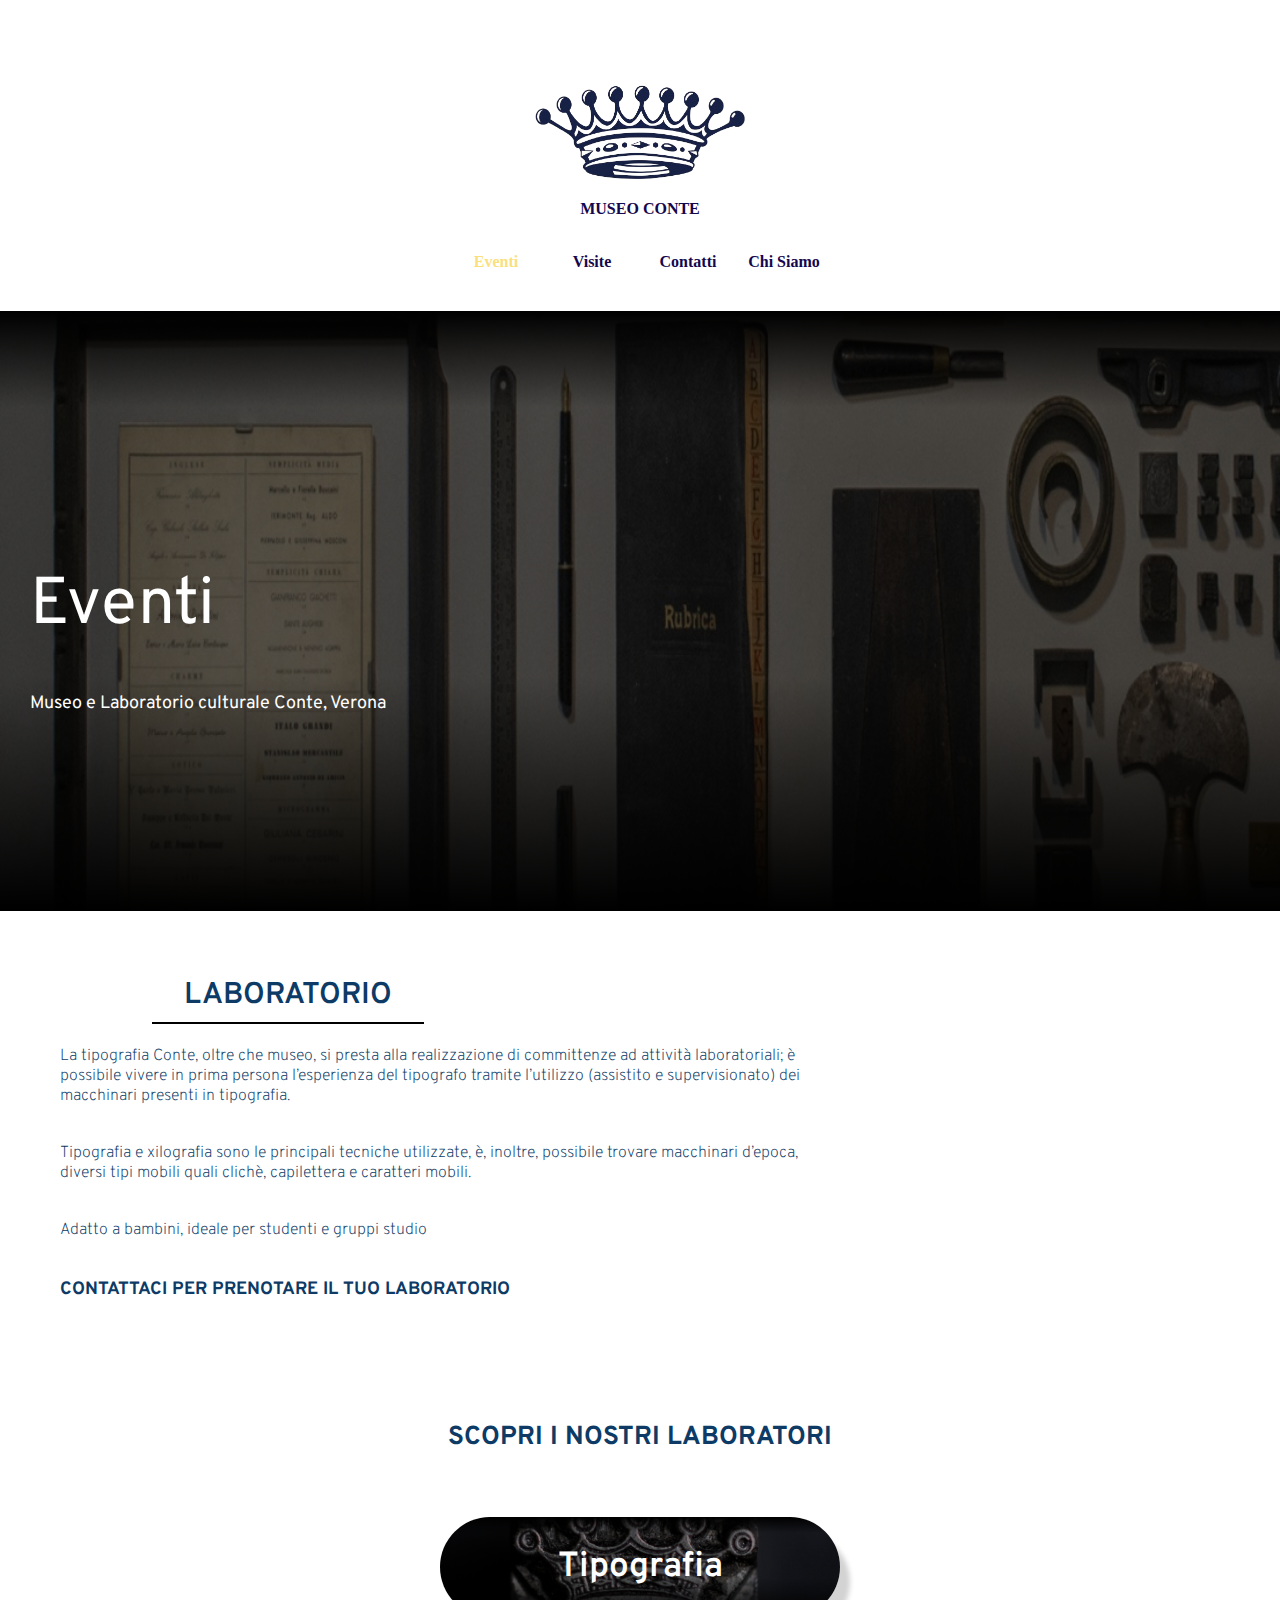
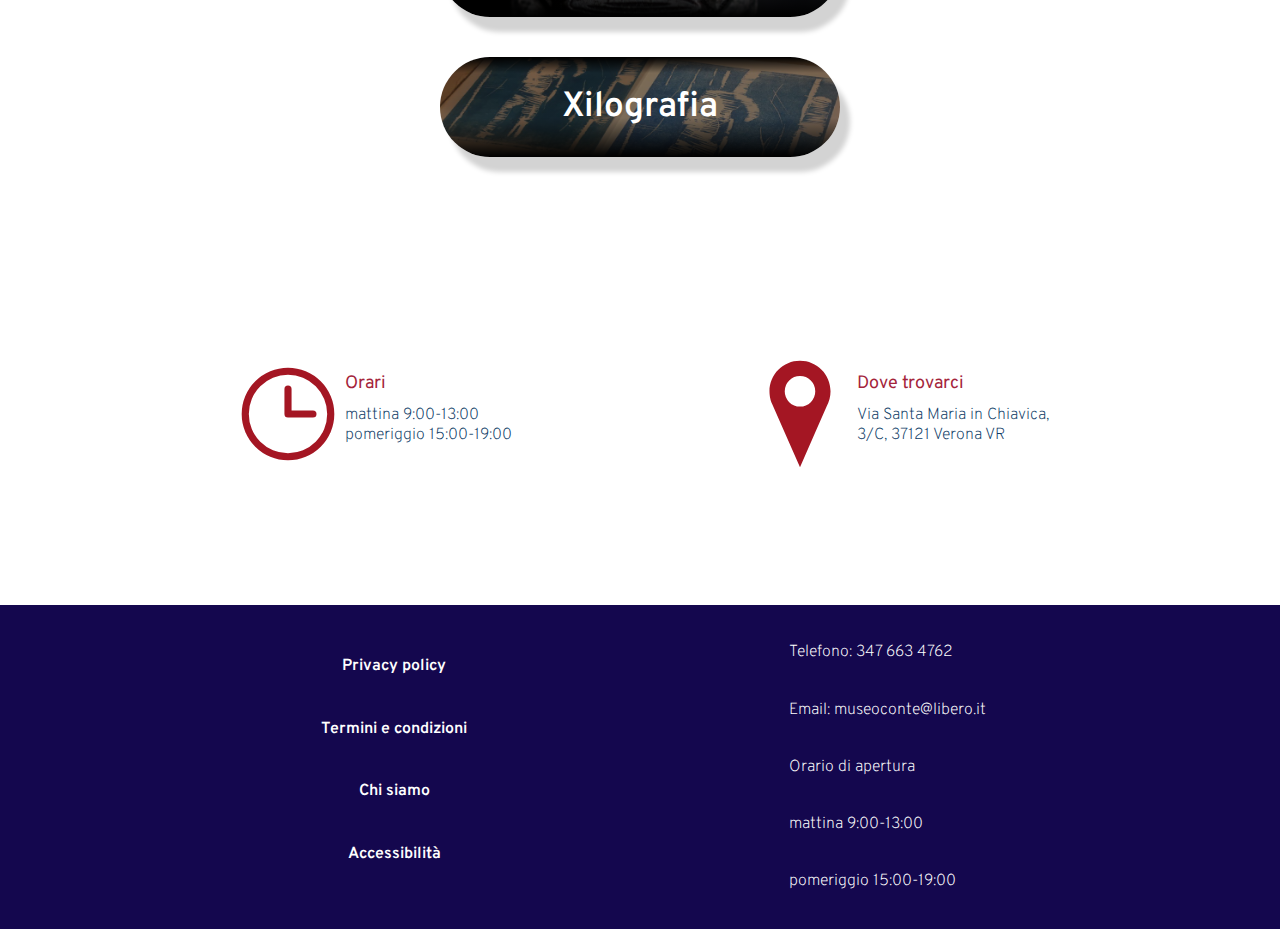
<file: eventi.html>
<!DOCTYPE html>
<html lang="it">
<head>
    <meta charset="UTF-8">
    <meta name="viewport" content="width=device-width, initial-scale=1.0">
    <title>eventi</title>
    <link rel="stylesheet" href="style.css">
    <link rel="preconnect" href="https://fonts.googleapis.com">
    <link rel="preconnect" href="https://fonts.gstatic.com" crossorigin>
    <link href="https://fonts.googleapis.com/css2?family=Overpass:ital,wght@0,100..900;1,100..900&display=swap" rel="stylesheet">
</head>
<body>
    <nav class="navbar">
        <div class="logo-indx">
            <div class="container-logo">
                <a href="index.html"><img class="logo" src="immagini/marchio.png" alt=""></a>
            </div>

            <div class="container-logo-link">
                <a href="index.html">MUSEO CONTE</a>
            </div>
        </div>

        <div class="container-link">
            <div class="link-navbar">
                <a href="eventi.html" style="color: rgba(250, 223, 127, 1)">Eventi</a>
                <a href="visite.html">Visite</a>
                <a href="contatti.html">Contatti</a>
                <a href="chi-siamo.html" >Chi Siamo</a>
            </div>  


        </div>
    </nav>

    <header class="parte-iniziale">
        <div class="img-header"></div>
      <div class="testo-sovrapposto">
            <h1>Eventi</h1>
            <h5>Museo e Laboratorio culturale Conte, Verona</h5>
        </div>
    </header>

    <div class="titolo-paragrafo">
        <h4>LABORATORIO</h4>
    </div>
    <div class="paragrafo-eventi">
        <div class="testo">
            <h6>La tipografia Conte, oltre che museo, si presta alla realizzazione di committenze ad attività laboratoriali; è possibile vivere in prima persona l’esperienza del tipografo tramite l’utilizzo (assistito e supervisionato) dei macchinari presenti in tipografia.</h6>
            <h6>Tipografia e xilografia sono le principali tecniche utilizzate, è, inoltre, possibile trovare macchinari d’epoca, diversi tipi mobili quali clichè, capilettera e caratteri mobili.</h6>
            <h6>Adatto a bambini, ideale per studenti e gruppi studio</h6>
            <h5><strong>CONTATTACI PER PRENOTARE IL TUO LABORATORIO</strong></h5>
        </div>    
    </div>

    <div class="alert-eventi">
        <div>
            <h5><strong>SCOPRI I NOSTRI LABORATORI</strong></h5>
        </div>
    </div>

    <div class="bottoni-eventi">
        <a class="bottone1-eventi" href="tipografia.html"><h4>Tipografia</h4> </a>
        <a class="bottone2-eventi" href="xilografia.html"><h4>Xilografia</h4> </a>
    </div>

    <section class="icon-width">
        <div class="icone">
            <div class="">
                <img><svg xmlns="http://www.w3.org/2000/svg" width="114" height="114" viewBox="0 0 256 256"><path fill="#A41623" d="M128 24a104 104 0 1 0 104 104A104.11 104.11 0 0 0 128 24m0 192a88 88 0 1 1 88-88a88.1 88.1 0 0 1-88 88m64-88a8 8 0 0 1-8 8h-56a8 8 0 0 1-8-8V72a8 8 0 0 1 16 0v48h48a8 8 0 0 1 8 8"/></svg>
            </div>
            <div>
                <h5>Orari</h5>
                <h6>mattina 9:00-13:00</h6>
                <h6>pomeriggio 15:00-19:00</h6>
            </div>
        </div>
        <div class="icone">
            <div>
                <img> <svg xmlns="http://www.w3.org/2000/svg" width="114" height="114" viewBox="0 0 512 512"><path fill="#A41623" d="M256 17.108c-75.73 0-137.122 61.392-137.122 137.122c.055 23.25 6.022 46.107 11.58 56.262L256 494.892l119.982-274.244h-.063a137.1 137.1 0 0 0 17.202-66.418C393.122 78.5 331.73 17.108 256 17.108m0 68.56a68.56 68.56 0 0 1 68.56 68.562A68.56 68.56 0 0 1 256 222.79a68.56 68.56 0 0 1-68.56-68.56A68.56 68.56 0 0 1 256 85.67z"/></svg>
            </div>
            <div>
                <h5>Dove trovarci</h5>
                <H6>Via Santa Maria in Chiavica,</H6>
                <h6>3/C, 37121 Verona VR</h6>
            </div>
        </div>
    </section>

    <footer>
        <div class="link"> 
            <a href="privacy-policy.html"><h4>Privacy policy</h4> </a>
            <a href="termini-condizioni.html"><h4>Termini e condizioni</h4> </a>
            <a href="index.html#chi-siamo"><h4>Chi siamo</h4> </a>
            <a href="accessibilità.html"><h4>Accessibilità</h4> </a>
        </div>
        <div class="info">
            <div>
                <h6>Telefono: 347 663 4762</h6>
                 <h6>Email: museoconte@libero.it</h6>
            </div>
            <div>
                <h6>Orario di apertura</h6>
                <h6>mattina 9:00-13:00  </h6>
                <h6>pomeriggio 15:00-19:00</h6>
            </div>
        </div>    
    </footer>

</body>
</html>
</file>
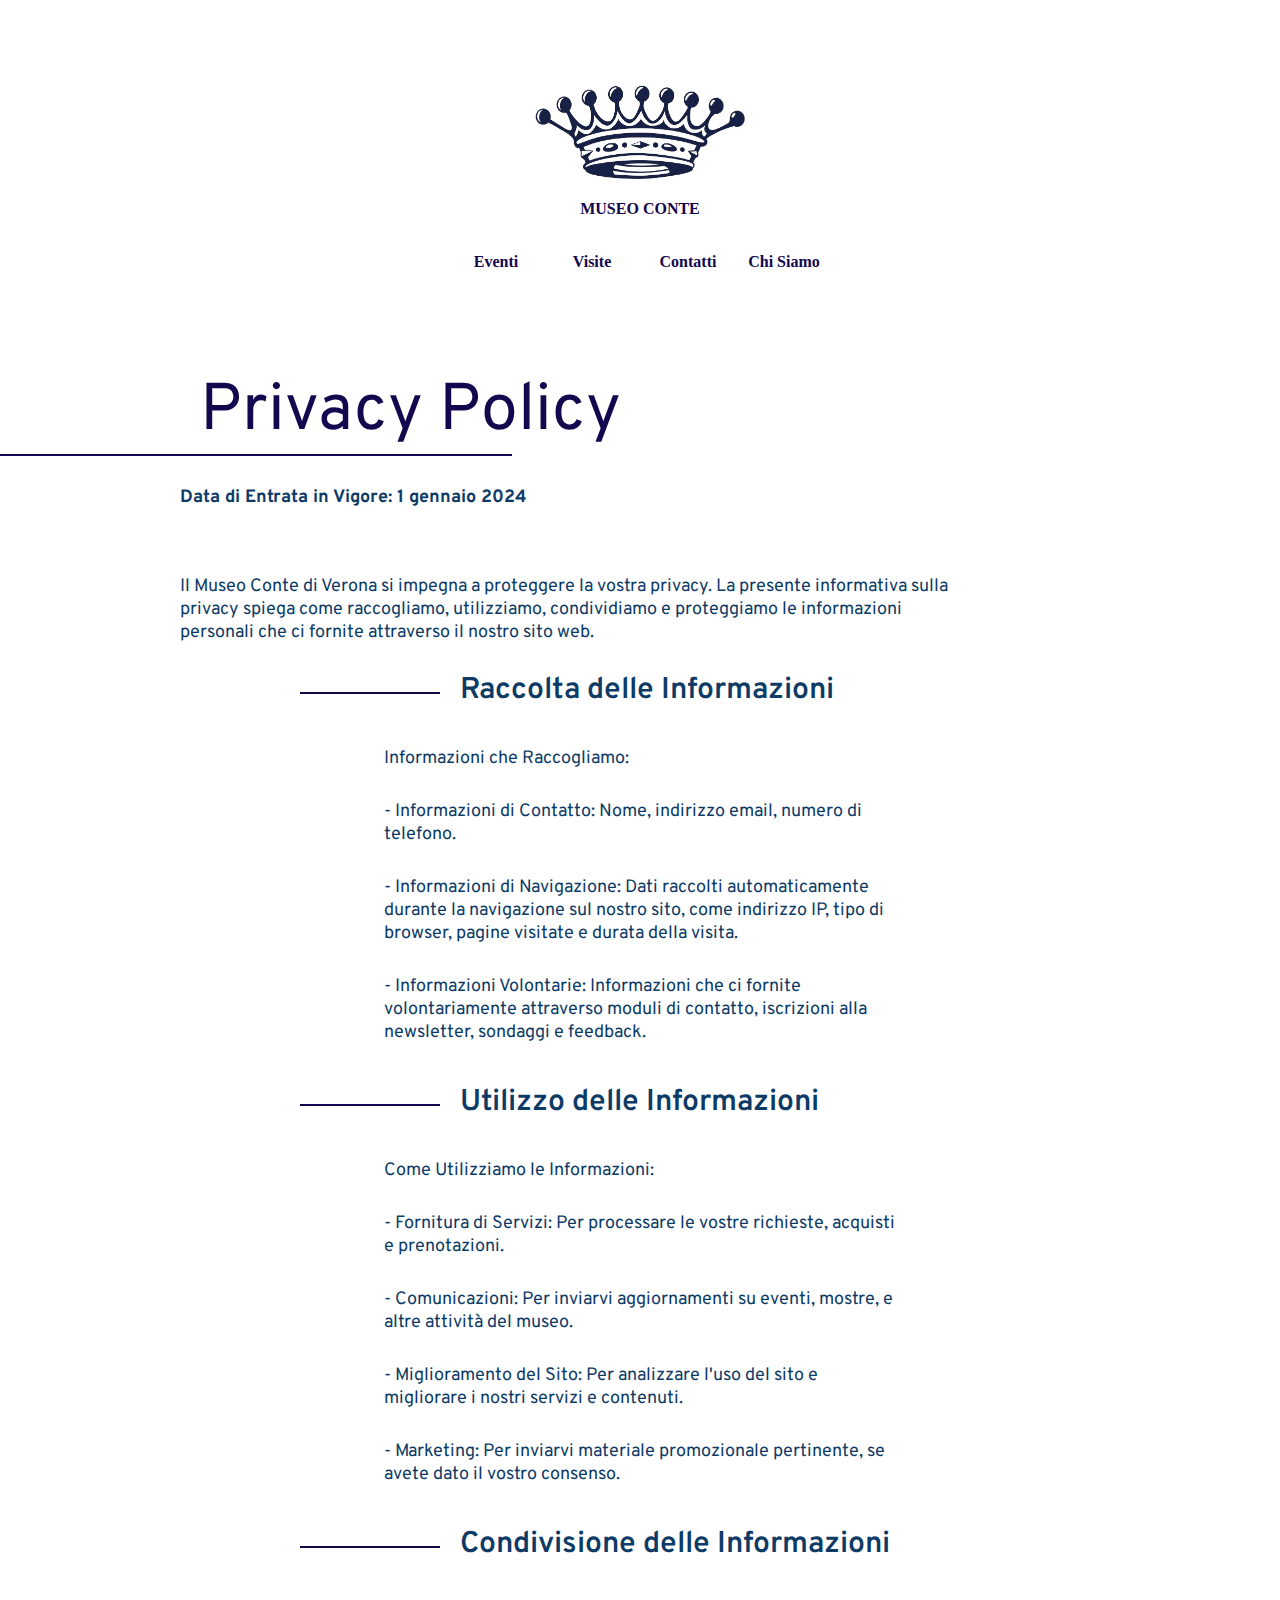
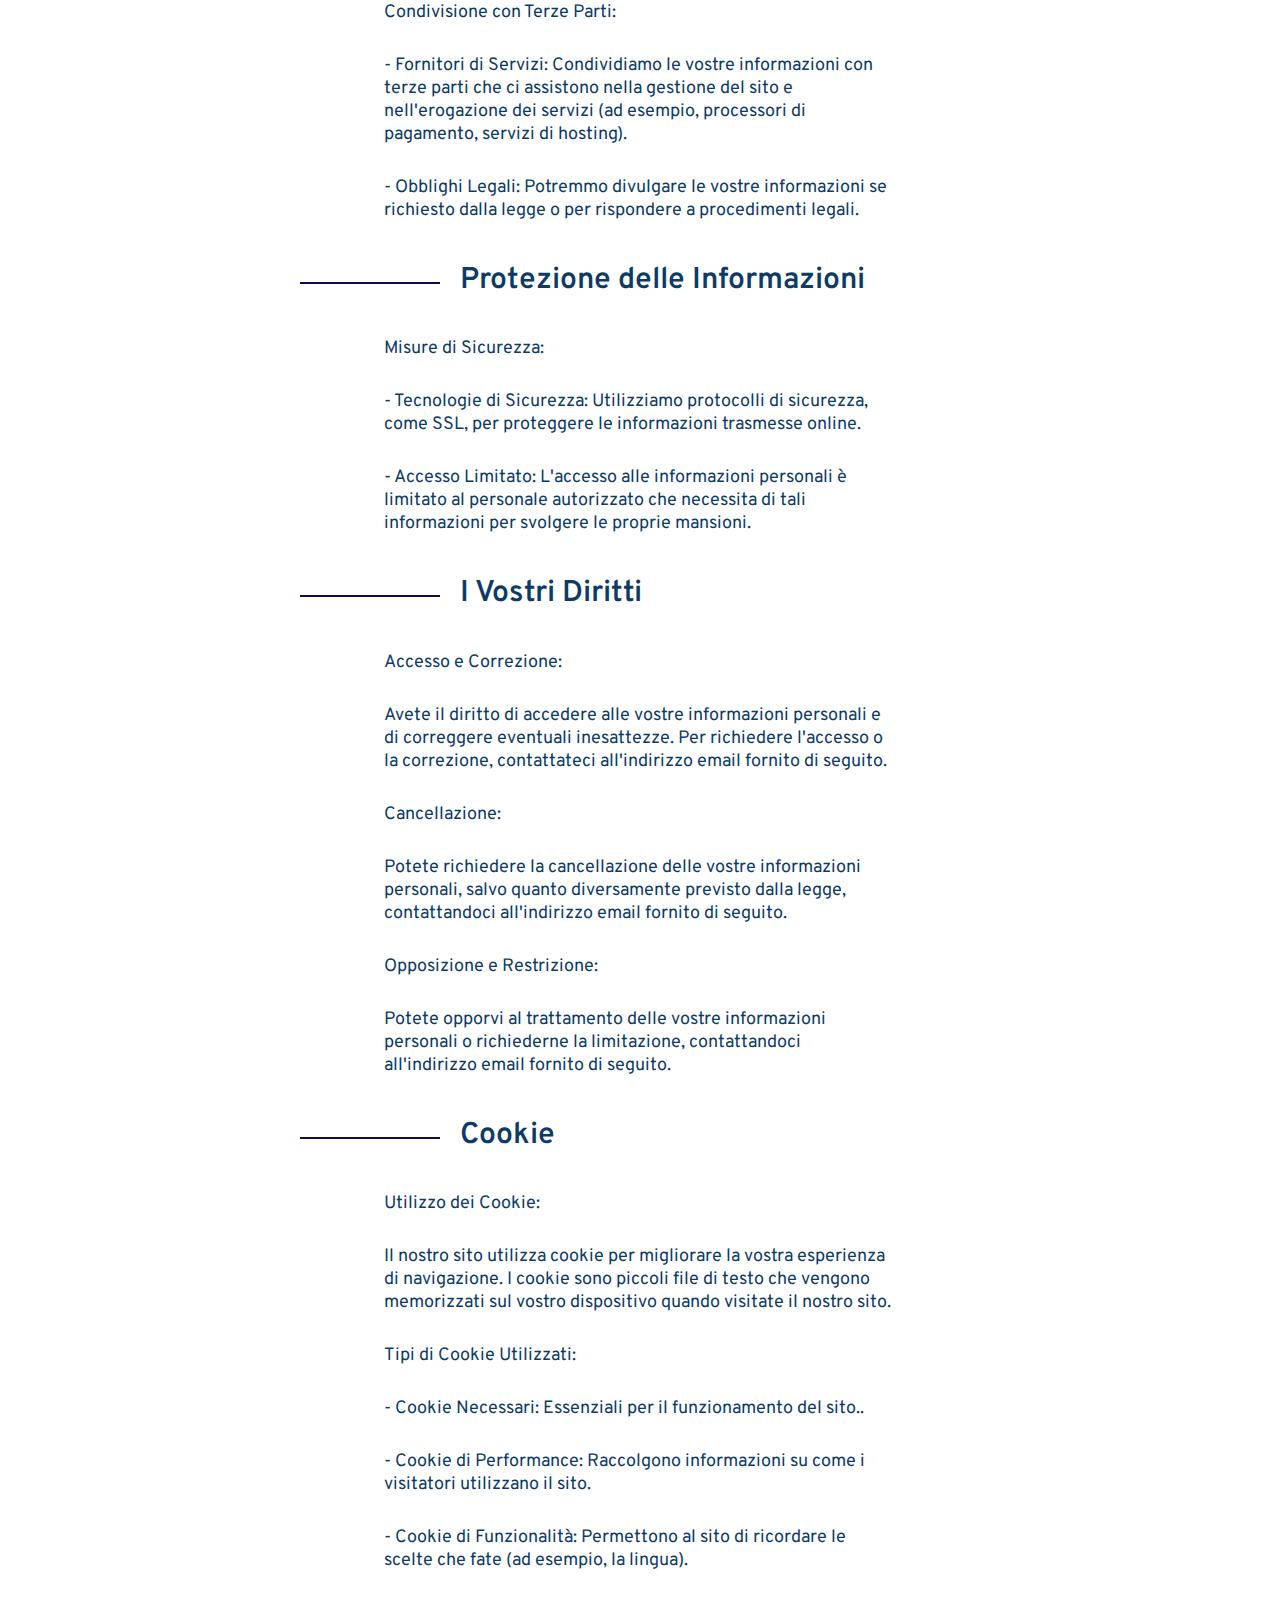
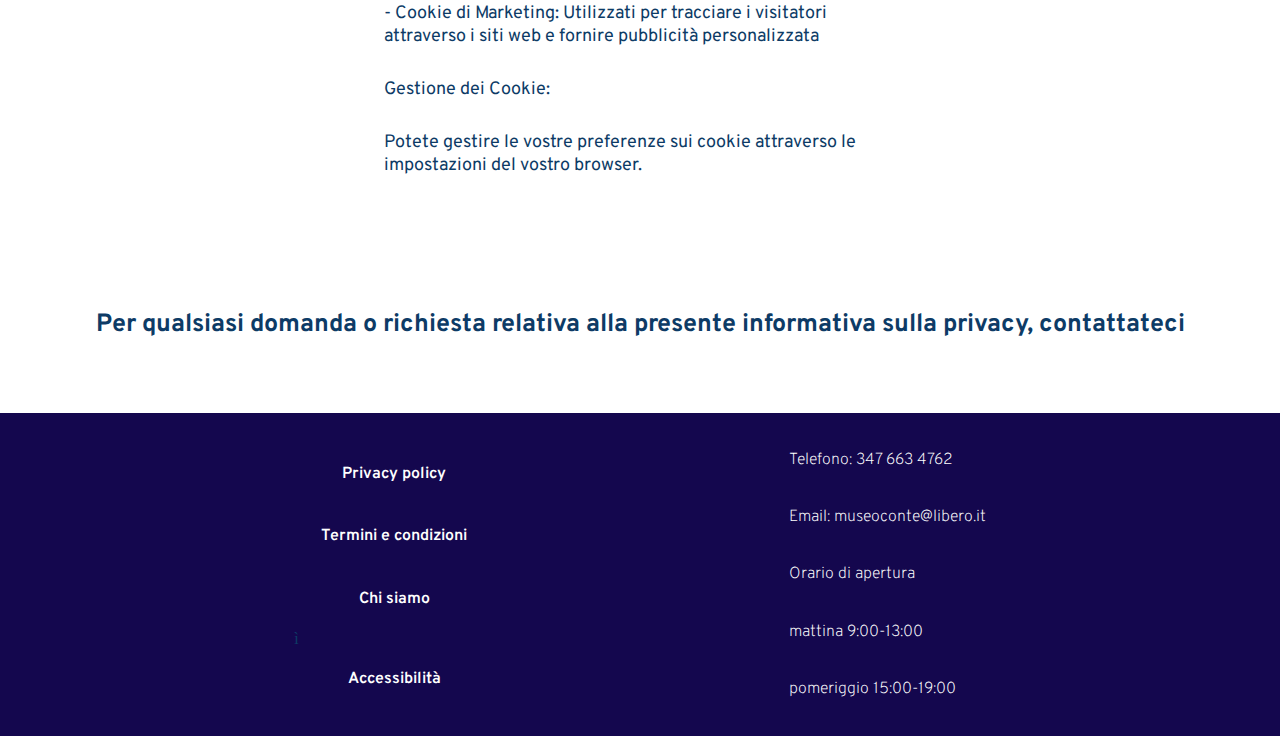
<file: privacy-policy.html>
<!DOCTYPE html>
<html lang="it">
<head>
    <meta charset="UTF-8">
    <meta name="viewport" content="width=device-width, initial-scale=1.0">
    <title>Privacy Policy</title>
    <link rel="stylesheet" href="style.css">
    <link rel="preconnect" href="https://fonts.googleapis.com">
    <link rel="preconnect" href="https://fonts.gstatic.com" crossorigin>
    <link href="https://fonts.googleapis.com/css2?family=Overpass:ital,wght@0,100..900;1,100..900&display=swap" rel="stylesheet"></head>
</head>
<body>

    <nav class="navbar">
        <div class="logo-indx">
            <div class="container-logo">
                <a href="index.html"><img class="logo" src="immagini/marchio.png" alt=""></a>
            </div>

            <div class="container-logo-link">
                <a href="index.html">MUSEO CONTE</a>
            </div>
        </div>

        <div class="container-link">
            <div class="link-navbar">
                <a href="eventi.html">Eventi</a>
                <a href="visite.html">Visite</a>
                <a href="contatti.html">Contatti</a>
                <a href="chi-siamo.html">Chi Siamo</a>
            </div>  


        </div>
    </nav>

    <div class="titolo-paragrafo-pp">
        <h1>Privacy Policy</h1> 
    </div>
    <div class="paragrafo2-pp">
        <div class="testo-pp">
            <h5><strong>Data di Entrata in Vigore: 1 gennaio 2024</strong></h5>
            <br>
            <p>Il Museo Conte di Verona si impegna a proteggere la vostra privacy. La presente informativa sulla privacy spiega come raccogliamo, utilizziamo, condividiamo e proteggiamo le informazioni personali che ci fornite attraverso il nostro sito web.</p>
        </div>
    </div>

    <div class="paragrafo1-pp"> 
        <div class="line-pp">
        </div>
        <div class="text-line">
            <div class="sottotitolo1-pp">
                <h4>Raccolta delle Informazioni</h4>
            </div>
        </div>
        <div class="testo-center">
            <div class="sottotitolo2-pp">
                <h5>Informazioni che Raccogliamo:</h5>
                <p>- Informazioni di Contatto: Nome, indirizzo email, numero di telefono.</p>
                <p>- Informazioni di Navigazione: Dati raccolti automaticamente durante la navigazione sul nostro sito, come indirizzo IP, tipo di browser, pagine visitate e durata della visita.</p> 
                <p>- Informazioni Volontarie: Informazioni che ci fornite volontariamente attraverso moduli di contatto, iscrizioni alla newsletter, sondaggi e feedback.</p>
            </div>
        </div>
    </div>

    <div class="paragrafo1-pp"> 
        <div class="line-pp">
        </div>
        <div class="text-line">
            <div class="sottotitolo1-pp">
                <h4>Utilizzo delle Informazioni</h4>
            </div>
        </div>
        <div class="testo-center">
            <div class="sottotitolo2-pp">
                <h5>Come Utilizziamo le Informazioni:</h5>
                <p>- Fornitura di Servizi: Per processare le vostre richieste, acquisti e prenotazioni.</p>
                <p>- Comunicazioni: Per inviarvi aggiornamenti su eventi, mostre, e altre attività del museo.</p>
                <p>- Miglioramento del Sito: Per analizzare l'uso del sito e migliorare i nostri servizi e contenuti.</p>
                <p>- Marketing: Per inviarvi materiale promozionale pertinente, se avete dato il vostro consenso.</p>
            </div>
        </div>
    </div>

    <div class="paragrafo1-pp"> 
        <div class="line-pp">
        </div>
        <div class="text-line">
            <div class="sottotitolo1-pp">
                <h4>Condivisione delle Informazioni</h4>
            </div>
        </div>
        <div class="testo-center">
            <div class="sottotitolo2-pp">
                <h5>Condivisione con Terze Parti:</h5>
                <p>- Fornitori di Servizi: Condividiamo le vostre informazioni con terze parti che ci assistono nella gestione del sito e nell'erogazione dei servizi (ad esempio, processori di pagamento, servizi di hosting).</p>
                <p>- Obblighi Legali: Potremmo divulgare le vostre informazioni se richiesto dalla legge o per rispondere a procedimenti legali.</p> 
            </div>
        </div>
    </div>

    <div class="paragrafo1-pp"> 
        <div class="line-pp">
        </div>
        <div class="text-line">
            <div class="sottotitolo1-pp">
                <h4>Protezione delle Informazioni</h4>
            </div>
        </div>
        <div class="testo-center">
            <div class="sottotitolo2-pp">
                <h5>Misure di Sicurezza:</h5>
                <p>- Tecnologie di Sicurezza: Utilizziamo protocolli di sicurezza, come SSL, per proteggere le informazioni trasmesse online.</p>
                <p>- Accesso Limitato: L'accesso alle informazioni personali è limitato al personale autorizzato che necessita di tali informazioni per svolgere le proprie mansioni.</p>
            </div>
        </div>
    </div>

    <div class="paragrafo1-pp"> 
        <div class="line-pp">
        </div>
        <div class="text-line">
            <div class="sottotitolo1-pp">
                <h4>I Vostri Diritti</h4>
            </div>
        </div>
        <div class="testo-center">
            <div class="sottotitolo2-pp">
                <h5>Accesso e Correzione:</h5>
                <p>Avete il diritto di accedere alle vostre informazioni personali e di correggere eventuali inesattezze. Per richiedere l'accesso o la correzione, contattateci all'indirizzo email fornito di seguito.</p>
                <h5>Cancellazione:</h5>
                <p>Potete richiedere la cancellazione delle vostre informazioni personali, salvo quanto diversamente previsto dalla legge, contattandoci all'indirizzo email fornito di seguito.</p>
                <h5>Opposizione e Restrizione:</h5>
                <p>Potete opporvi al trattamento delle vostre informazioni personali o richiederne la limitazione, contattandoci all'indirizzo email fornito di seguito.</p>
            </div>
        </div>
    </div>

    <div class="paragrafo1-pp"> 
        <div class="line-pp">
        </div>
        <div class="text-line">
            <div class="sottotitolo1-pp">
                <h4>Cookie</h4>
            </div>
        </div>
        <div class="testo-center">
            <div class="sottotitolo2-pp">
                <h5>Utilizzo dei Cookie:</h5>
                <p>Il nostro sito utilizza cookie per migliorare la vostra esperienza di navigazione. I cookie sono piccoli file di testo che vengono memorizzati sul vostro dispositivo quando visitate il nostro sito.</p>
                <h5>Tipi di Cookie Utilizzati:</h5>
                <p>- Cookie Necessari: Essenziali per il funzionamento del sito..</p>
                <p>- Cookie di Performance: Raccolgono informazioni su come i visitatori utilizzano il sito.</p>
               <p>- Cookie di Funzionalità: Permettono al sito di ricordare le scelte che fate (ad esempio, la lingua).</p> 
                <p>- Cookie di Marketing: Utilizzati per tracciare i visitatori attraverso i siti web e fornire pubblicità personalizzata</p>
                <h5>Gestione dei Cookie:</h5>
                <p>Potete gestire le vostre preferenze sui cookie attraverso le impostazioni del vostro browser.</p>
            </div>
        </div>
    </div>

    <div class="alert-pp">
        <h5><strong>Per qualsiasi domanda o richiesta relativa alla presente informativa sulla privacy, contattateci</strong></h5>
    </div>

    <footer>
        <div class="link"> 
            <a href="privacy-policy.html"><h4>Privacy policy</h4> </a>
            <a href="termini-condizioni.html"><h4>Termini e condizioni</h4> </a>
            <a href="index.html#chi-siamo"><h4>Chi siamo</h4> </a>
ì            <a href="accessibilità.html"><h4>Accessibilità</h4> </a>
        </div>
        <div class="info">
            <div>
                <h6>Telefono: 347 663 4762</h6>
                 <h6>Email: museoconte@libero.it</h6>
            </div>
            <div>
                <h6>Orario di apertura</h6>
                <h6>mattina 9:00-13:00  </h6>
                <h6>pomeriggio 15:00-19:00</h6>
            </div>
        </div>    
    </footer>
    
</body>
</html>
</file>
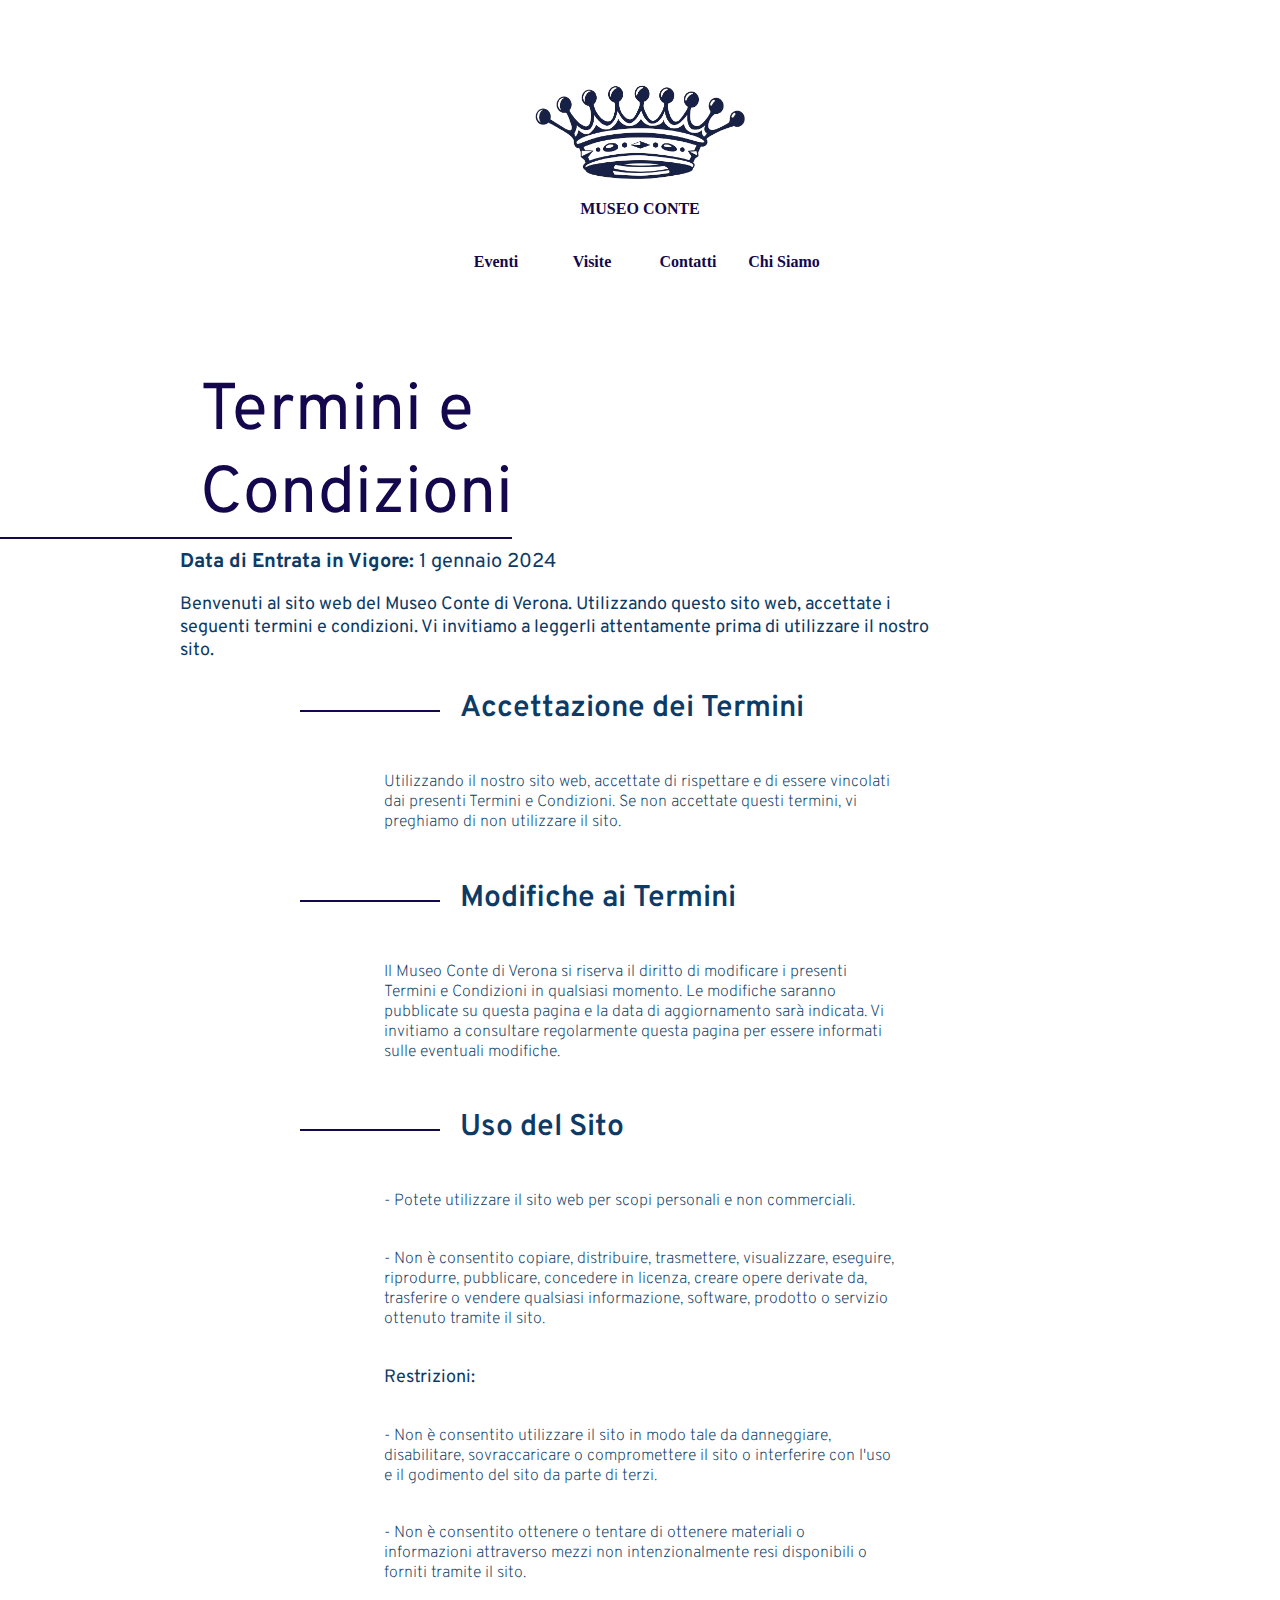
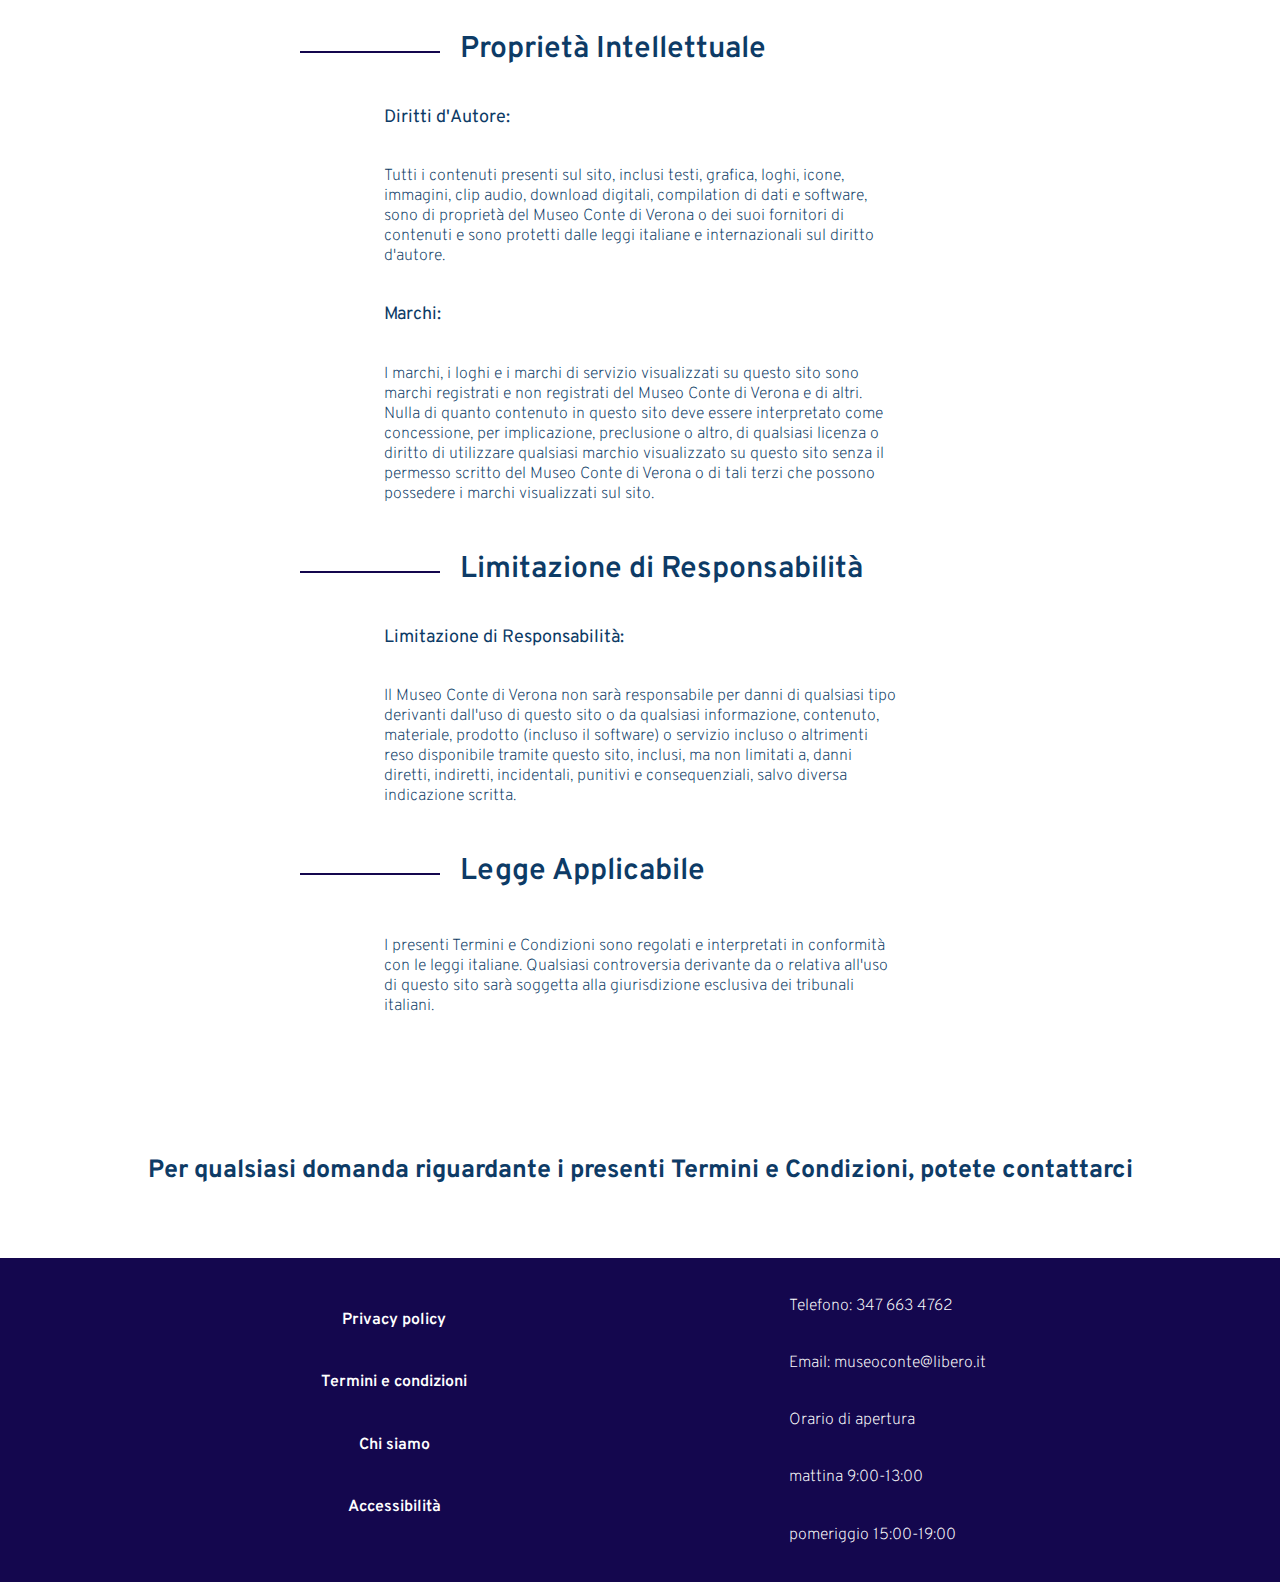
<file: termini-condizioni.html>
<!DOCTYPE html>
<html lang="it">
<head>
    <meta charset="UTF-8">
    <meta name="viewport" content="width=device-width, initial-scale=1.0">
    <title>Termini e Condizioni</title>
    <link rel="stylesheet" href="style.css">
    <link rel="preconnect" href="https://fonts.googleapis.com">
    <link rel="preconnect" href="https://fonts.gstatic.com" crossorigin>
    <link href="https://fonts.googleapis.com/css2?family=Overpass:ital,wght@0,100..900;1,100..900&display=swap" rel="stylesheet"></head>
</head>
<body>
    <nav class="navbar">
        <div class="logo-indx">
            <div class="container-logo">
                <a href="index.html"><img class="logo" src="immagini/marchio.png" alt=""></a>
            </div>

            <div class="container-logo-link">
                <a href="index.html">MUSEO CONTE</a>
            </div>
        </div>

        <div class="container-link">
            <div class="link-navbar">
                <a href="eventi.html">Eventi</a>
                <a href="visite.html">Visite</a>
                <a href="contatti.html">Contatti</a>
                <a href="chi-siamo.html">Chi Siamo</a>
            </div>  


        </div>
    </nav>

    <div class="titolo-paragrafo-tc">
        <h1>Termini e Condizioni</h1> 
    </div>
    <div class="paragrafo2-tc">
        <div class="testo-tc">
            <h5><strong>Data di Entrata in Vigore:</strong> 1 gennaio 2024</h5>
            <p>Benvenuti al sito web del Museo Conte di Verona. Utilizzando questo sito web, accettate i seguenti termini e condizioni. Vi invitiamo a leggerli attentamente prima di utilizzare il nostro sito.</p>
        </div>
    </div>

    <div class="paragrafo1-tc"> 
        <div class="line-tc">
        </div>
        <div class="text-line">
            <div class="sottotitolo1-tc">
                <h4>Accettazione dei Termini</h4>
            </div>
        </div>
        <div class="testo-center">
            <div class="sottotitolo2-tc">
                <h6>Utilizzando il nostro sito web, accettate di rispettare e di essere vincolati dai presenti Termini e Condizioni. Se non accettate questi termini, vi preghiamo di non utilizzare il sito.</h6>
            </div>
        </div>
    </div>

    <div class="paragrafo1-tc"> 
        <div class="line-tc">
        </div>
        <div class="text-line">
            <div class="sottotitolo1-tc">
                <h4>Modifiche ai Termini</h4>
            </div>
        </div>
        <div class="testo-center">
            <div class="sottotitolo2-tc">
                <h6>Il Museo Conte di Verona si riserva il diritto di modificare i presenti Termini e Condizioni in qualsiasi momento. Le modifiche saranno pubblicate su questa pagina e la data di aggiornamento sarà indicata. Vi invitiamo a consultare regolarmente questa pagina per essere informati sulle eventuali modifiche.</h6>
            </div>
        </div>
    </div>

    <div class="paragrafo1-tc"> 
        <div class="line-tc">
        </div>
        <div class="text-line">
            <div class="sottotitolo1-tc">
                <h4>Uso del Sito</h4>
            </div>
        </div>
        <div class="testo-center">
            <div class="sottotitolo2-tc">
                <h6>- Potete utilizzare il sito web per scopi personali e non commerciali.</h6>
                <h6>- Non è consentito copiare, distribuire, trasmettere, visualizzare, eseguire, riprodurre, pubblicare, concedere in licenza, creare opere derivate da, trasferire o vendere qualsiasi informazione, software, prodotto o servizio ottenuto tramite il sito.</h6>
                <h5>Restrizioni:</h5>
                <h6>- Non è consentito utilizzare il sito in modo tale da danneggiare, disabilitare, sovraccaricare o compromettere il sito o interferire con l'uso e il godimento del sito da parte di terzi.</h6>
                <h6>- Non è consentito ottenere o tentare di ottenere materiali o informazioni attraverso mezzi non intenzionalmente resi disponibili o forniti tramite il sito.</h6>
            </div>
        </div>
    </div>

    <div class="paragrafo1-tc"> 
        <div class="line-tc">
        </div>
        <div class="text-line">
            <div class="sottotitolo1-tc">
                <h4>Proprietà Intellettuale</h4>
            </div>
        </div>
        <div class="testo-center">
            <div class="sottotitolo2-tc">
                <h5>Diritti d'Autore:</h5>
                <h6>Tutti i contenuti presenti sul sito, inclusi testi, grafica, loghi, icone, immagini, clip audio, download digitali, compilation di dati e software, sono di proprietà del Museo Conte di Verona o dei suoi fornitori di contenuti e sono protetti dalle leggi italiane e internazionali sul diritto d'autore.</h6>
                <h5>Marchi:</h5>
                <h6>I marchi, i loghi e i marchi di servizio visualizzati su questo sito sono marchi registrati e non registrati del Museo Conte di Verona e di altri. Nulla di quanto contenuto in questo sito deve essere interpretato come concessione, per implicazione, preclusione o altro, di qualsiasi licenza o diritto di utilizzare qualsiasi marchio visualizzato su questo sito senza il permesso scritto del Museo Conte di Verona o di tali terzi che possono possedere i marchi visualizzati sul sito.</h6>

            </div>
        </div>
    </div>

    <div class="paragrafo1-tc"> 
        <div class="line-tc">
        </div>
        <div class="text-line">
            <div class="sottotitolo1-tc">
                <h4>Limitazione di Responsabilità</h4>
            </div>
        </div>
        <div class="testo-center">
            <div class="sottotitolo2-tc">
                <h5>Limitazione di Responsabilità:</h5>
                <h6>Il Museo Conte di Verona non sarà responsabile per danni di qualsiasi tipo derivanti dall'uso di questo sito o da qualsiasi informazione, contenuto, materiale, prodotto (incluso il software) o servizio incluso o altrimenti reso disponibile tramite questo sito, inclusi, ma non limitati a, danni diretti, indiretti, incidentali, punitivi e consequenziali, salvo diversa indicazione scritta.</h6>
            </div>
        </div>
    </div>

    <div class="paragrafo1-tc"> 
        <div class="line-tc">
        </div>
        <div class="text-line">
            <div class="sottotitolo1-tc">
                <h4>Legge Applicabile</h4>
            </div>
        </div>
        <div class="testo-center">
            <div class="sottotitolo2-tc">
                <h6>I presenti Termini e Condizioni sono regolati e interpretati in conformità con le leggi italiane. Qualsiasi controversia derivante da o relativa all'uso di questo sito sarà soggetta alla giurisdizione esclusiva dei tribunali italiani.</h6>
            </div>
        </div>
    </div>

    <div class="alert-tc">
        <h5><strong>Per qualsiasi domanda riguardante i presenti Termini e Condizioni, potete contattarci</strong></h5>
    </div>
    
    <footer>
        <div class="link"> 
            <a href="privacy-policy.html"><h4>Privacy policy</h4> </a>
            <a href="termini-condizioni.html"><h4>Termini e condizioni</h4> </a>
            <a href="chi-siamo.html"><h4>Chi siamo</h4> </a>
            <a href="accessibilità.html"><h4>Accessibilità</h4> </a>
        </div>
        <div class="info">
            <div>
                <h6>Telefono: 347 663 4762</h6>
                 <h6>Email: museoconte@libero.it</h6>
            </div>
            <div>
                <h6>Orario di apertura</h6>
                <h6>mattina 9:00-13:00  </h6>
                <h6>pomeriggio 15:00-19:00</h6>
            </div>
        </div>    
    </footer>

</body>
</html>
</file>
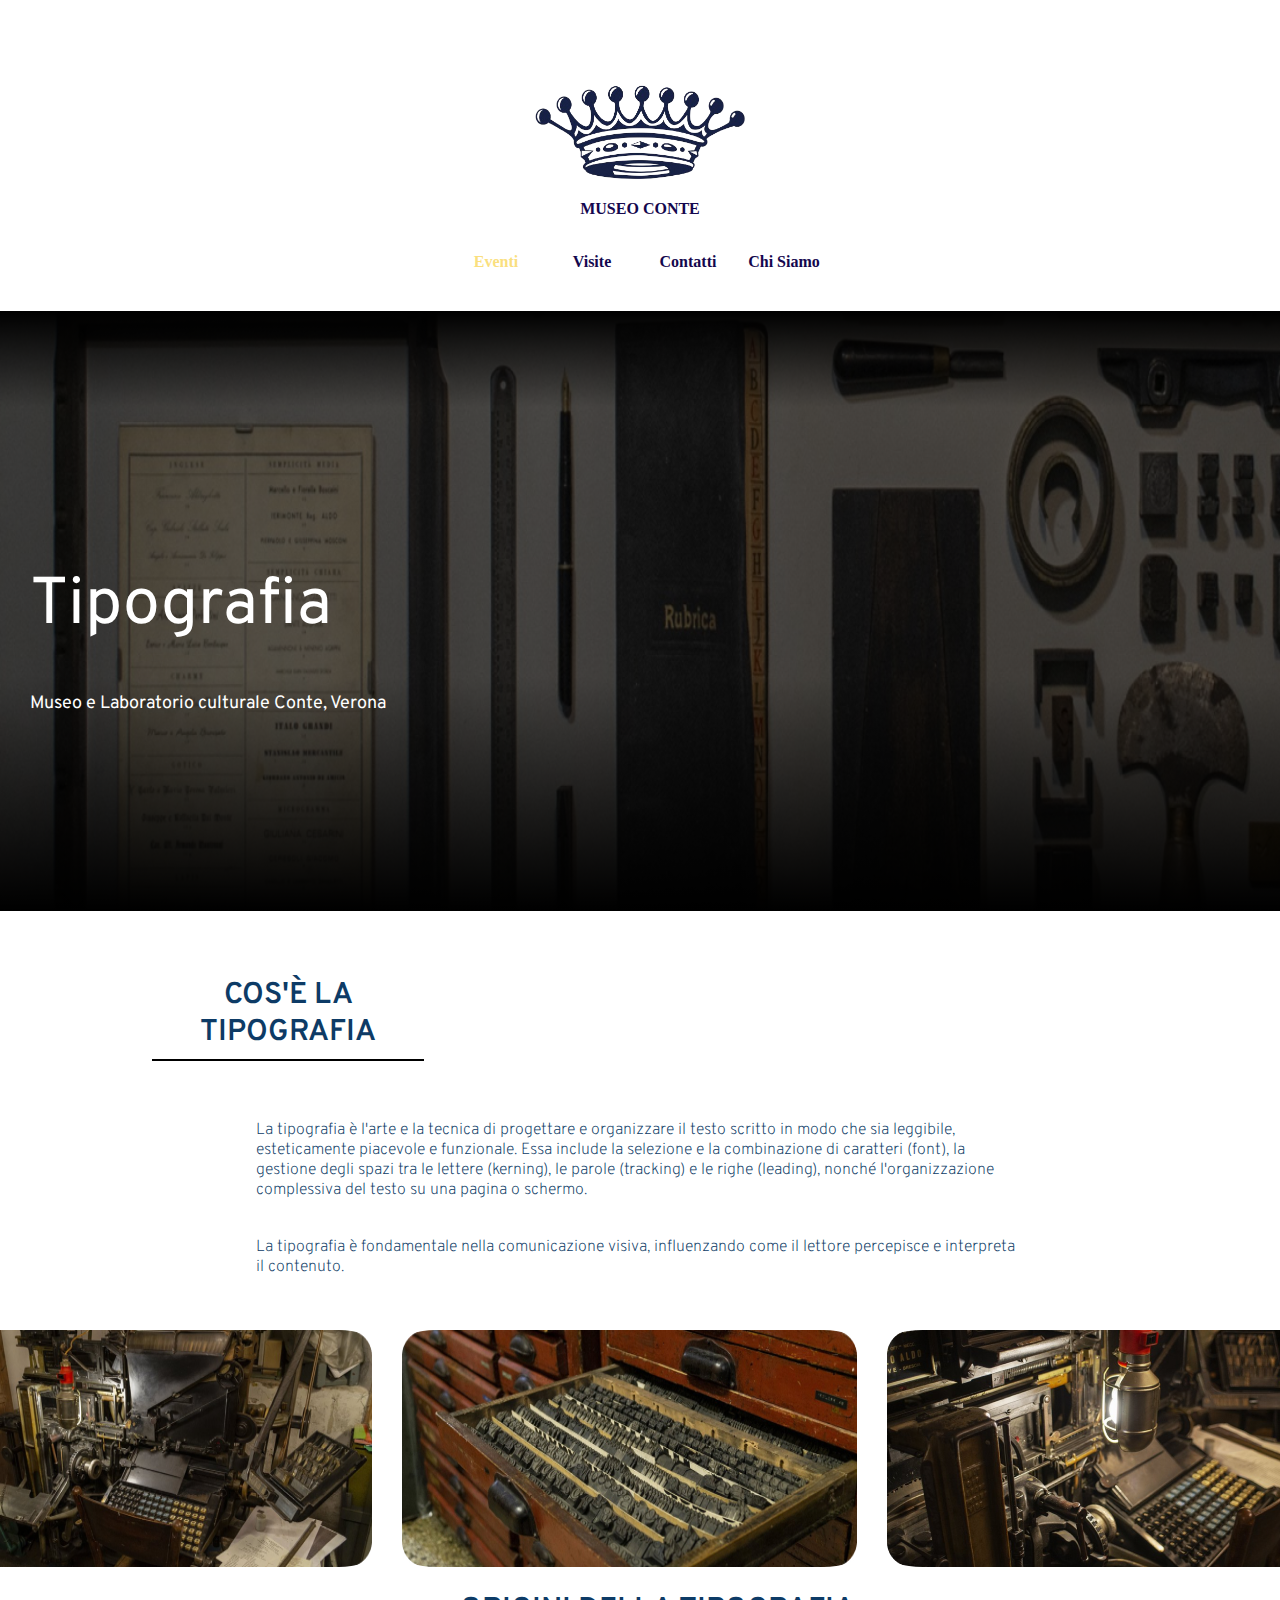
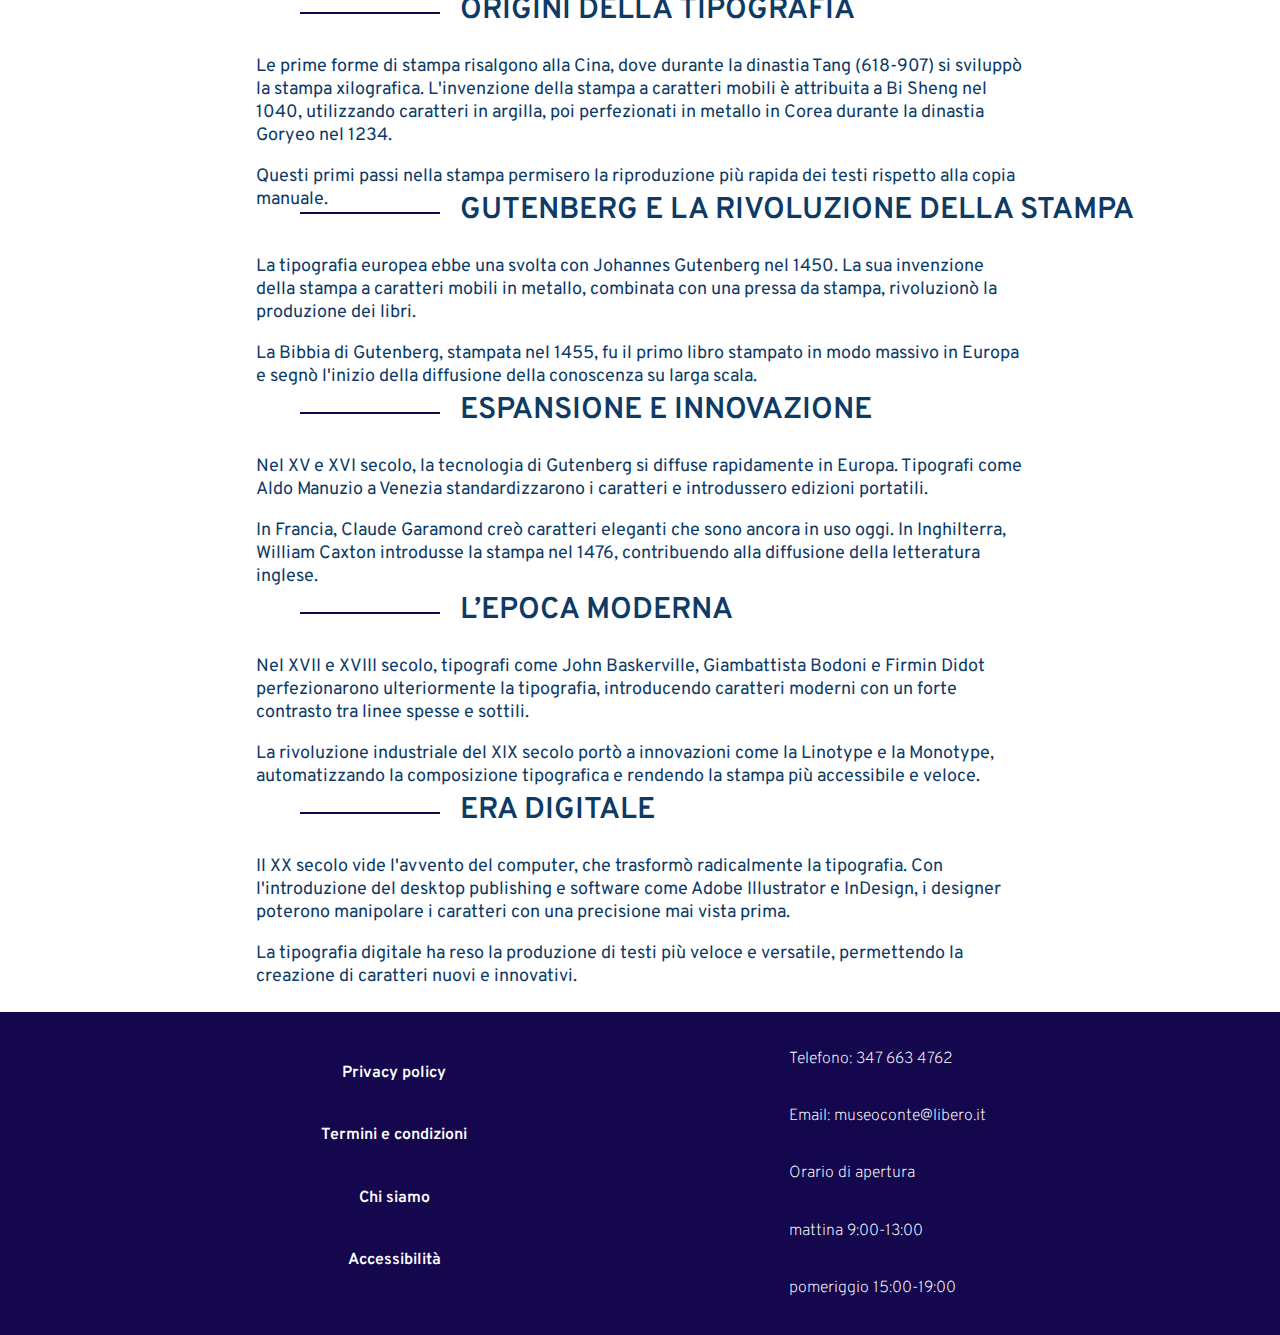
<file: tipografia.html>
<!DOCTYPE html>
<html lang="it">
<head>
    <meta charset="UTF-8">
    <meta name="viewport" content="width=device-width, initial-scale=1.0">
    <title>Tipografia</title>
    <link rel="stylesheet" href="style.css">
    <link rel="preconnect" href="https://fonts.googleapis.com">
    <link rel="preconnect" href="https://fonts.gstatic.com" crossorigin>
    <link href="https://fonts.googleapis.com/css2?family=Overpass:ital,wght@0,100..900;1,100..900&display=swap" rel="stylesheet">
</head>
<body>
    <nav class="navbar">
        <div class="logo-indx">
            <div class="container-logo">
                <a href="index.html"><img class="logo" src="immagini/marchio.png" alt=""></a>
            </div>

            <div class="container-logo-link">
                <a href="index.html">MUSEO CONTE</a>
            </div>
        </div>

        <div class="container-link">
            <div class="link-navbar">
                <a href="eventi.html" style="color: rgba(250, 223, 127, 1)">Eventi</a>
                <a href="visite.html">Visite</a>
                <a href="contatti.html">Contatti</a>
                <a href="chi-siamo.html" >Chi Siamo</a>
            </div>  


        </div>
    </nav>

    <header class="parte-iniziale">
        <div class="img-header"></div>
      <div class="testo-sovrapposto">
            <h1>Tipografia</h1>
            <h5>Museo e Laboratorio culturale Conte, Verona</h5>
        </div>
    </header>

    <div class="titolo-paragrafo">
        <h4>COS'È LA TIPOGRAFIA</h4>
     </div>

    <div class="paragrafo-access">
        <div class="testo">
            <h6>La tipografia è l'arte e la tecnica di progettare e organizzare il testo scritto in modo che sia leggibile, esteticamente piacevole e funzionale. Essa include la selezione e la combinazione di caratteri (font), la gestione degli spazi tra le lettere (kerning), le parole (tracking) e le righe (leading), nonché l'organizzazione complessiva del testo su una pagina o schermo.</h6>
            <h6>La tipografia è fondamentale nella comunicazione visiva, influenzando come il lettore percepisce e interpreta il contenuto.</h6>
        </div>
    </div>
 
    <div class="card-img">
        <img src="immagini/tipografia1.png" alt="">
        <img src="immagini/tipografia2.jpg" alt="">
        <img src="immagini/tipografia3.png" alt="">
    </div>

    <div class="paragrafo1-tipo"> 
        <div class="line-tipo">
        </div>
        <div class="text-line">
            <div class="sottotitolo1-tipo">
                <h4>ORIGINI DELLA TIPOGRAFIA</h4>
            </div>
        </div>
        <div class="testo-center">
            <div class="sottotitolo2">
                <p>Le prime forme di stampa risalgono alla Cina, dove durante la dinastia Tang (618-907) si sviluppò la stampa xilografica. L'invenzione della stampa a caratteri mobili è attribuita a Bi Sheng nel 1040, utilizzando caratteri in argilla, poi perfezionati in metallo in Corea durante la dinastia Goryeo nel 1234. </p>
                <p>Questi primi passi nella stampa permisero la riproduzione più rapida dei testi rispetto alla copia manuale.</p>
            </div>
        </div>
    </div>

    <div class="paragrafo1-tipo"> 
        <div class="line-tipo">
        </div>
        <div class="text-line">
            <div class="sottotitolo1-tipo">
                <h4>GUTENBERG E LA RIVOLUZIONE DELLA STAMPA</h4>
            </div>
        </div>
        <div class="testo-center">
            <div class="sottotitolo2">
                <p>La tipografia europea ebbe una svolta con Johannes Gutenberg nel 1450. La sua invenzione della stampa a caratteri mobili in metallo, combinata con una pressa da stampa, rivoluzionò la produzione dei libri. </p>
                <p>La Bibbia di Gutenberg, stampata nel 1455, fu il primo libro stampato in modo massivo in Europa e segnò l'inizio della diffusione della conoscenza su larga scala.</p>
            </div>
        </div>
    </div>

    <div class="paragrafo1-tipo"> 
        <div class="line-tipo">
        </div>
        <div class="text-line">
            <div class="sottotitolo1-tipo">
                <h4>ESPANSIONE E INNOVAZIONE</h4>
            </div>
        </div>
        <div class="testo-center">
            <div class="sottotitolo2">
                <p>Nel XV e XVI secolo, la tecnologia di Gutenberg si diffuse rapidamente in Europa. Tipografi come Aldo Manuzio a Venezia standardizzarono i caratteri e introdussero edizioni portatili. </p>
                <p>In Francia, Claude Garamond creò caratteri eleganti che sono ancora in uso oggi. In Inghilterra, William Caxton introdusse la stampa nel 1476, contribuendo alla diffusione della letteratura inglese.</p>
            </div>
        </div>
    </div>

    <div class="paragrafo1-tipo"> 
        <div class="line-tipo">
        </div>
        <div class="text-line">
            <div class="sottotitolo1-tipo">
                <h4>L’EPOCA MODERNA</h4>
            </div>
        </div>
        <div class="testo-center">
            <div class="sottotitolo2">
                <p>Nel XVII e XVIII secolo, tipografi come John Baskerville, Giambattista Bodoni e Firmin Didot perfezionarono ulteriormente la tipografia, introducendo caratteri moderni con un forte contrasto tra linee spesse e sottili.</p>
                <p>La rivoluzione industriale del XIX secolo portò a innovazioni come la Linotype e la Monotype, automatizzando la composizione tipografica e rendendo la stampa più accessibile e veloce.</p>
            </div>
        </div>
    </div>

    <div class="paragrafo1-tipo"> 
        <div class="line-tipo">
        </div>
        <div class="text-line">
            <div class="sottotitolo1-tipo">
                <h4>ERA DIGITALE</h4>
            </div>
        </div>
        <div class="testo-center">
            <div class="sottotitolo2">
                <p>Il XX secolo vide l'avvento del computer, che trasformò radicalmente la tipografia. Con l'introduzione del desktop publishing e software come Adobe Illustrator e InDesign, i designer poterono manipolare i caratteri con una precisione mai vista prima.</p>
                <p>La tipografia digitale ha reso la produzione di testi più veloce e versatile, permettendo la creazione di caratteri nuovi e innovativi.</p>
            </div>
        </div>
    </div>

    <footer>
        <div class="link"> 
            <a href="privacy-policy.html"><h4>Privacy policy</h4> </a>
            <a href="termini-condizioni.html"><h4>Termini e condizioni</h4> </a>
            <a href="index.html#chi-siamo"><h4>Chi siamo</h4> </a>
            <a href="accessibilità.html"><h4>Accessibilità</h4> </a>
        </div>
        <div class="info">
            <div>
                <h6>Telefono: 347 663 4762</h6>
                 <h6>Email: museoconte@libero.it</h6>
            </div>
            <div>
                <h6>Orario di apertura</h6>
                <h6>mattina 9:00-13:00  </h6>
                <h6>pomeriggio 15:00-19:00</h6>
            </div>
        </div>    
    </footer>

</body>
</html>
</file>
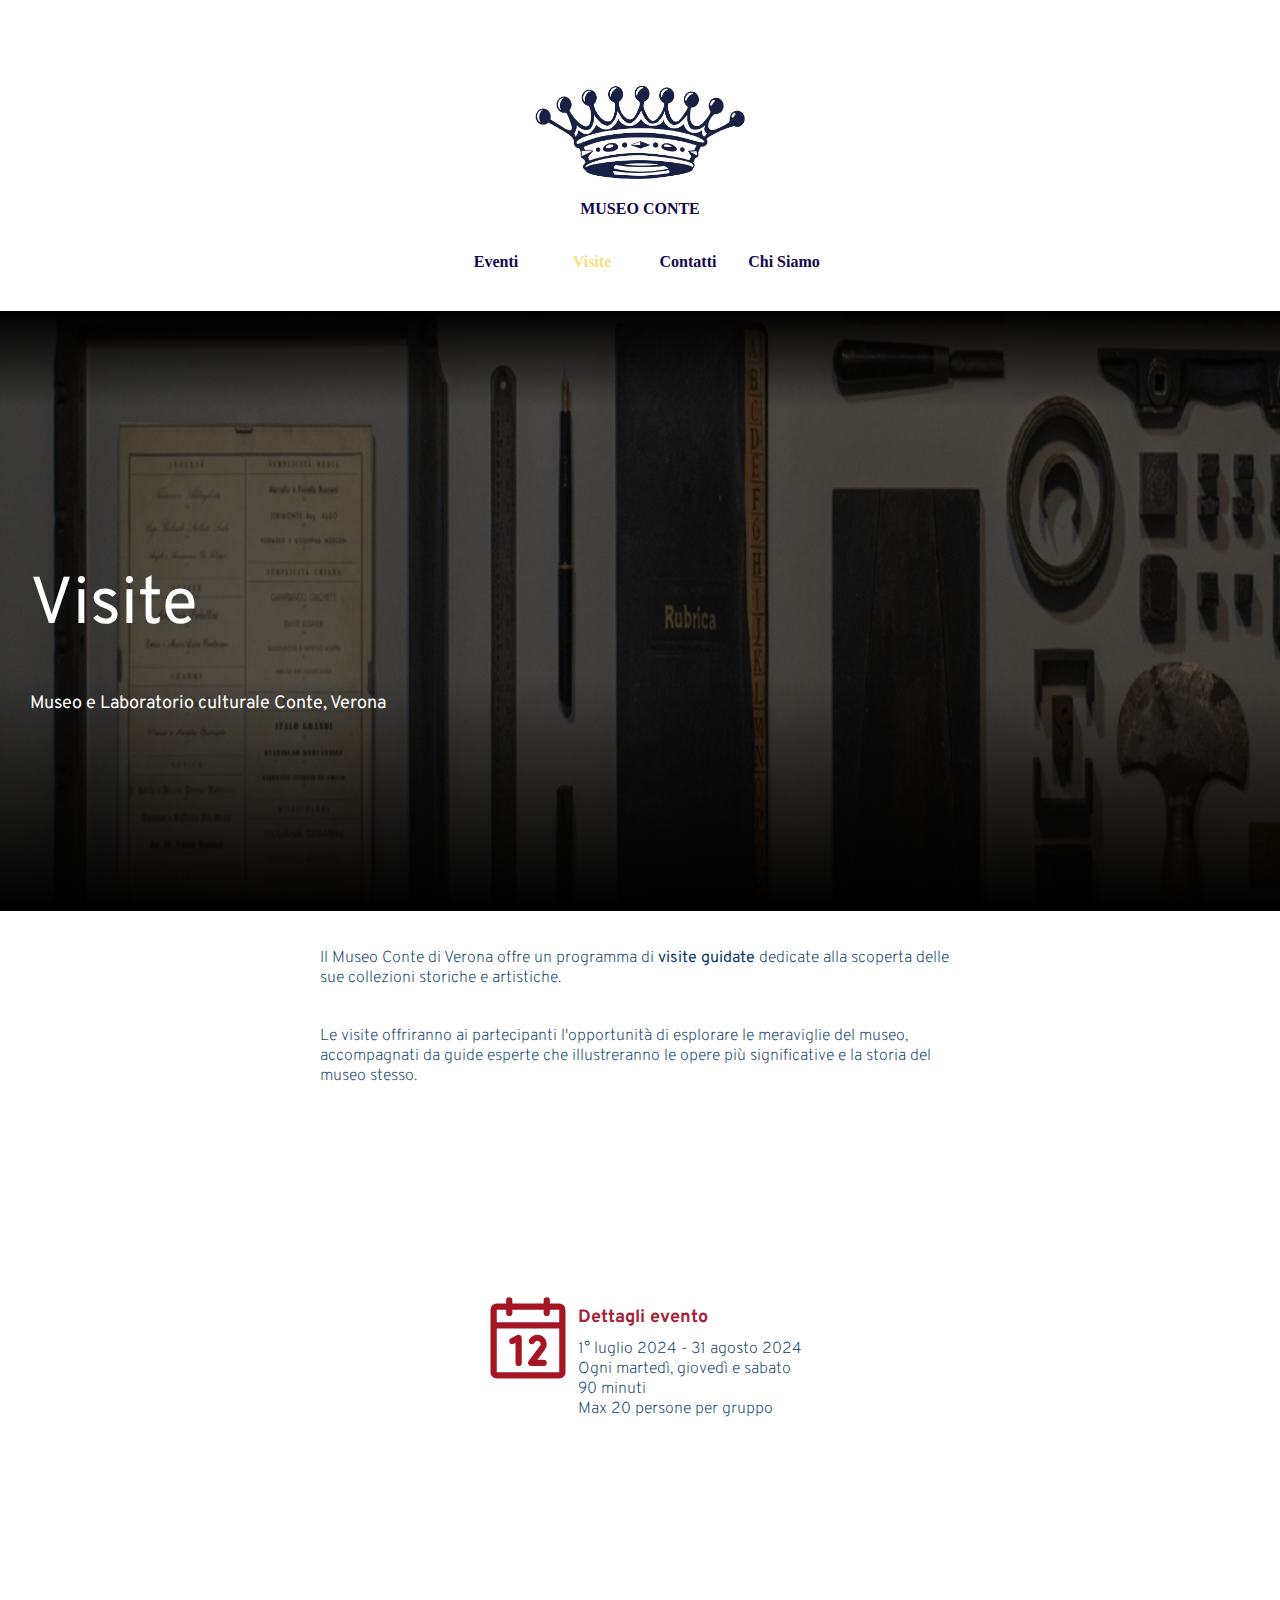
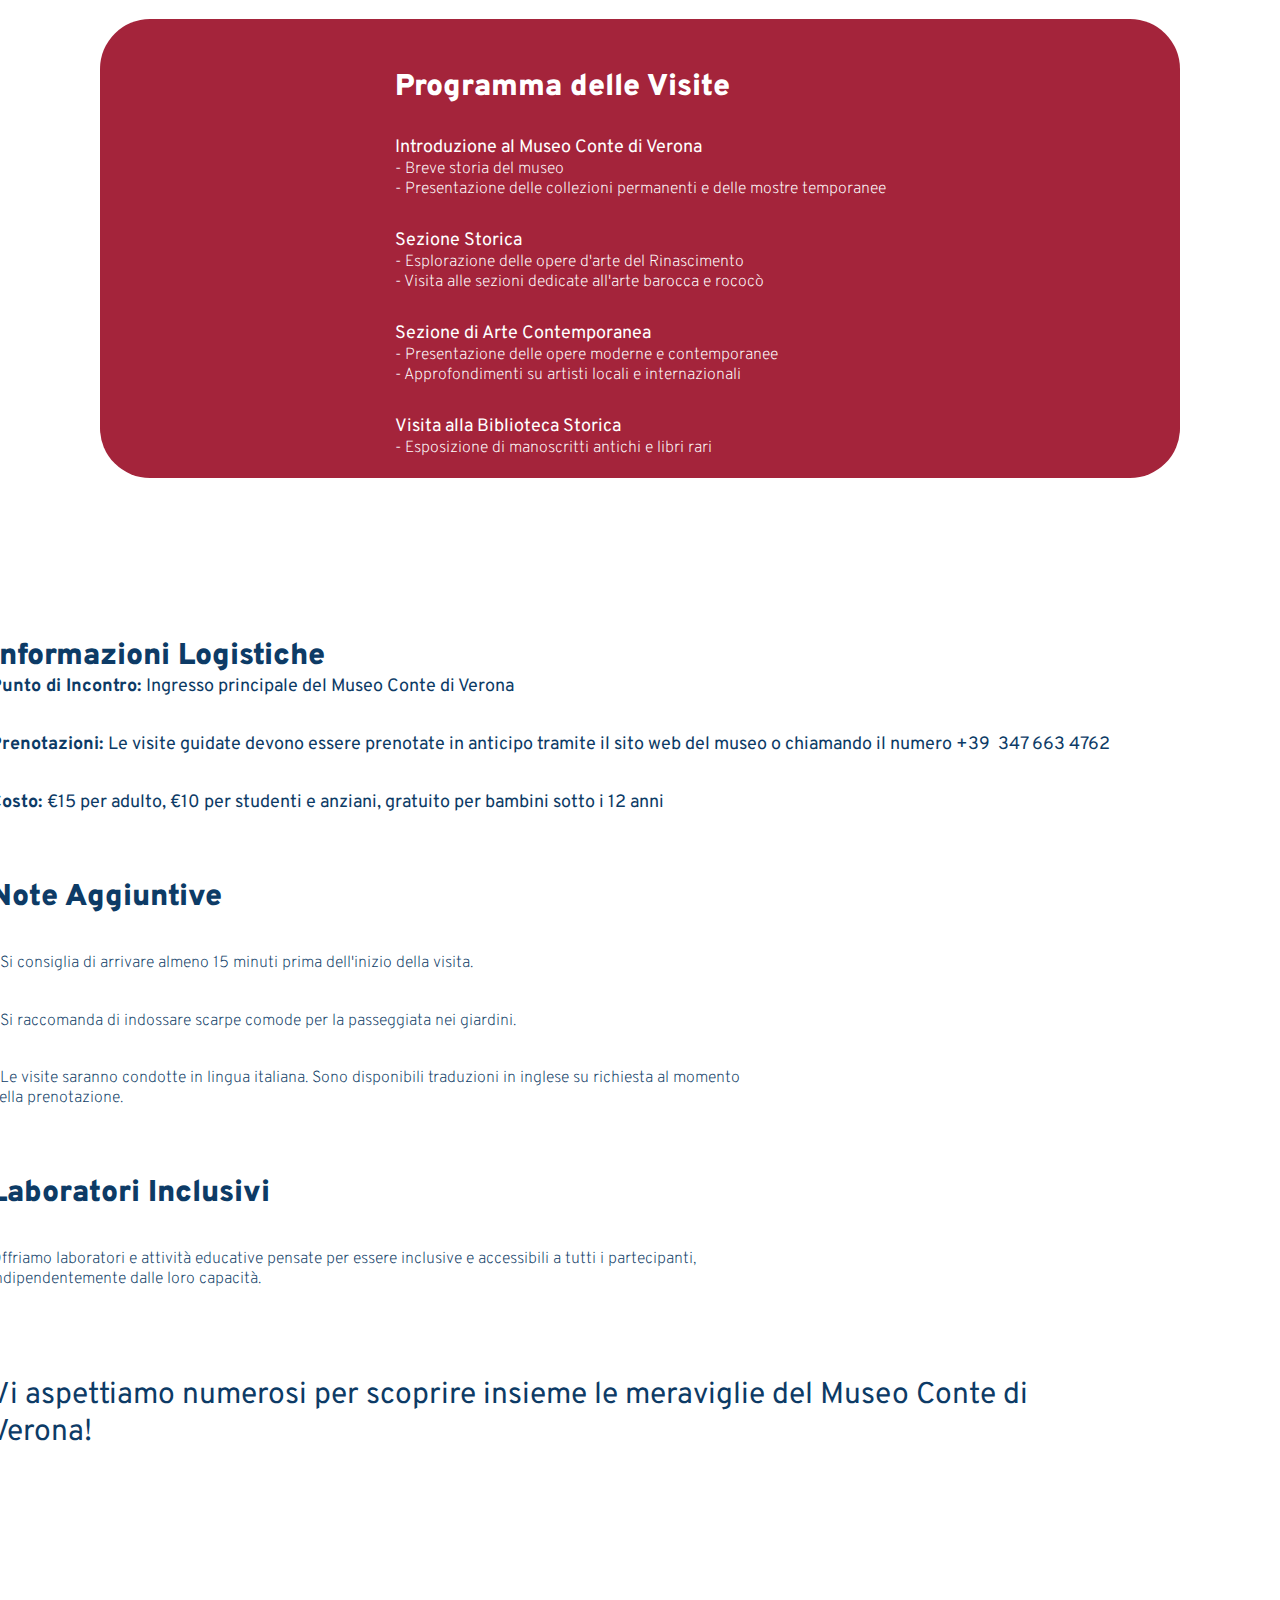
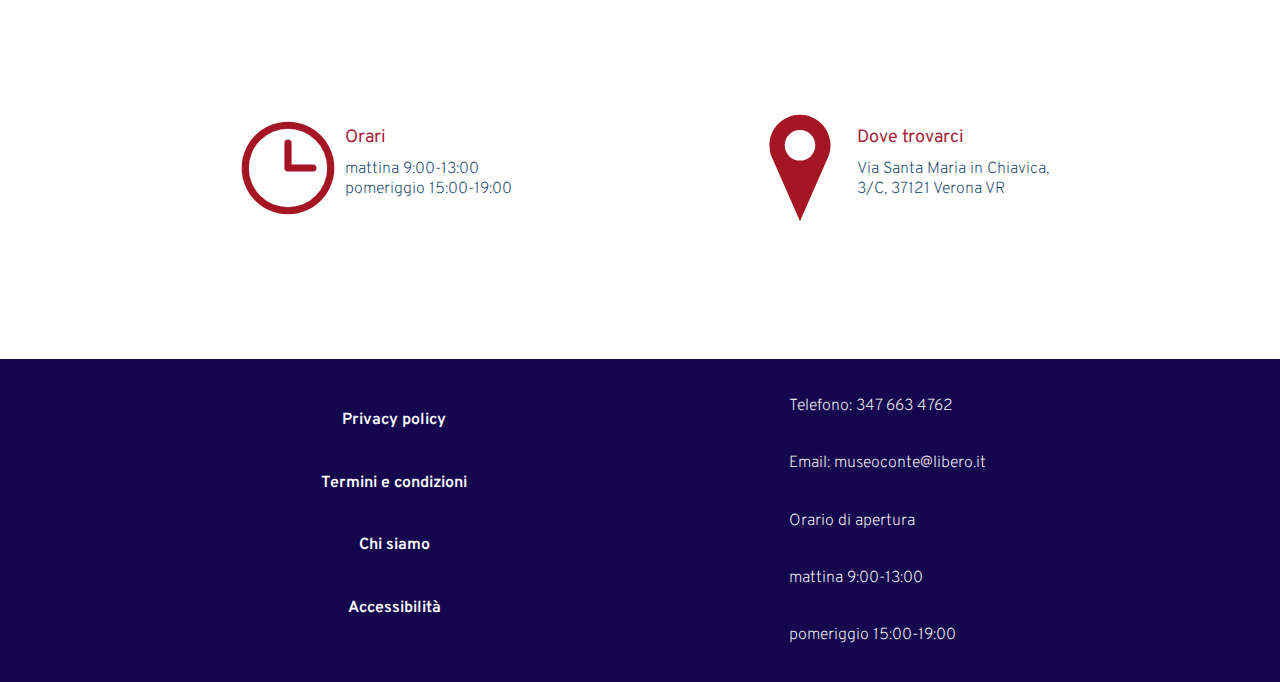
<file: visite.html>
<!DOCTYPE html>
<html lang="it">
<head>
    <meta charset="UTF-8">
    <meta name="viewport" content="width=device-width, initial-scale=1.0">
    <title>Visite</title>
    <link rel="stylesheet" href="style.css">
    <link rel="preconnect" href="https://fonts.googleapis.com">
    <link rel="preconnect" href="https://fonts.gstatic.com" crossorigin>
    <link href="https://fonts.googleapis.com/css2?family=Overpass:ital,wght@0,100..900;1,100..900&display=swap" rel="stylesheet"></head>
</head>

<body>
    <nav class="navbar">
        <div class="logo-indx">
            <div class="container-logo">
                <a href="index.html"><img class="logo" src="immagini/marchio.png" alt=""></a>
            </div>

            <div class="container-logo-link">
                <a href="index.html">MUSEO CONTE</a>
            </div>
        </div>

        <div class="container-link">
            <div class="link-navbar">
                <a href="eventi.html">Eventi</a>
                <a href="visite.html" style="color: rgba(250, 223, 127, 1)">Visite</a>
                <a href="contatti.html">Contatti</a>
                <a href="chi-siamo.html">Chi Siamo</a>
            </div>  


        </div>
    </nav>

    <header class="parte-iniziale">
        <div class="img-header"></div>
     <div class="testo-sovrapposto">
            <h1>Visite</h1>
            <h5>Museo e Laboratorio culturale Conte, Verona</h5>
        </div>
    </header>

    <div class="paragrafo1-visite">
        <div class="testo1-visite">
            <h6>Il Museo Conte di Verona offre un programma di <strong class="cose-importanti">visite guidate</strong> dedicate alla scoperta delle sue collezioni storiche e artistiche. </h6>
            <h6>Le visite offriranno ai partecipanti l'opportunità di esplorare le meraviglie del museo, accompagnati da guide esperte che illustreranno le opere più significative e la storia del museo stesso.</h6>
        </div>
    </div>

    <section class="icon-width">
        <div class="icone">
            <div class="icon-img">
                <img><svg xmlns="http://www.w3.org/2000/svg" width="100" height="100" viewBox="0 0 256 256"><path fill="#A41623" d="M208 32h-24v-8a8 8 0 0 0-16 0v8H88v-8a8 8 0 0 0-16 0v8H48a16 16 0 0 0-16 16v160a16 16 0 0 0 16 16h160a16 16 0 0 0 16-16V48a16 16 0 0 0-16-16M72 48v8a8 8 0 0 0 16 0v-8h80v8a8 8 0 0 0 16 0v-8h24v32H48V48Zm136 160H48V96h160zm-96-88v64a8 8 0 0 1-16 0v-51.06l-4.42 2.22a8 8 0 0 1-7.16-14.32l16-8A8 8 0 0 1 112 120m59.16 30.45L152 176h16a8 8 0 0 1 0 16h-32a8 8 0 0 1-6.4-12.8l28.78-38.37a8 8 0 1 0-13.31-8.83a8 8 0 1 1-13.85-8A24 24 0 0 1 176 136a23.76 23.76 0 0 1-4.84 14.45"/></svg>
            </div>

            <div>
                <h5><strong>Dettagli evento</strong></h5>
                <h6>1° luglio 2024 - 31 agosto 2024</h6>
                <h6>Ogni martedì, giovedì e sabato</h6>
                <h6>90 minuti</h6>
                <h6>Max 20 persone per gruppo</h6>
            </div>
        </div>
    </section>
   
    <div class="programma-visite">
        <div class="paragrafo2-visite">         
            <div class="sottotitolo1-visite">
                    <h4><strong>Programma delle Visite</strong></h4>
            </div>
            <div class="testo-visite">
                        <h5>Introduzione al Museo Conte di Verona</h5>
                        <h6> - Breve storia del museo</h6>
                        <h6> - Presentazione delle collezioni permanenti e delle mostre temporanee</h6>
                        <h5>Sezione Storica</h5>
                        <h6>- Esplorazione delle opere d'arte del Rinascimento</h6>
                        <h6>- Visita alle sezioni dedicate all'arte barocca e rococò</h6>
                        <h5>Sezione di Arte Contemporanea</h5>
                        <h6>- Presentazione delle opere moderne e contemporanee</h6>
                        <h6>- Approfondimenti su artisti locali e internazionali</h6>
                        <h5>Visita alla Biblioteca Storica</h5>
                        <h6>- Esposizione di manoscritti antichi e libri rari</h6>
            </div>
        </div>
    </div>

    <section class="box-info">
        <div class="width-info">
            <div class="sottotitolo1-visite">
                <h4><strong>Informazioni Logistiche</strong></h4>
            </div>
        
            <div class="testo">
                <div class="sottotitolo2-visite">
                    <div class="captur-visite"><p><strong> Punto di Incontro: </strong>Ingresso principale del Museo Conte di Verona</p></div>
                    <div class="captur-visite"><p><strong> Prenotazioni: </strong>Le visite guidate devono essere prenotate in anticipo tramite il sito web del museo o chiamando il numero +39  347 663 4762</p></div>
                    <div class="captur-visite"> <p><strong> Costo: </strong>€15 per adulto, €10 per studenti e anziani, gratuito per bambini sotto i 12 anni</p></div>  
                </div>   
            </div>
        
            <div class="sottotitolo1-visite">
               <h4><strong>Note Aggiuntive</strong></h4>
            </div>
        
            <div class="testo">
                <div class="sottotitolo3">
                    <h6>- Si consiglia di arrivare almeno 15 minuti prima dell'inizio della visita.</h6>
                    <h6>- Si raccomanda di indossare scarpe comode per la passeggiata nei giardini.</h6>
                    <h6>- Le visite saranno condotte in lingua italiana. Sono disponibili traduzioni in inglese su richiesta al momento della prenotazione.</h6>
                </div>   
            </div>
        
            <div class="sottotitolo1-visite">
                <h4> <strong>Laboratori Inclusivi</strong></h4>
            </div>
        
            <div class="testo">
                <div class="sottotitolo3">
                    <h6>Offriamo laboratori e attività educative pensate per essere inclusive e accessibili a tutti i partecipanti, indipendentemente dalle loro capacità.</h6>
                </div>   
            </div>
        
            <div class="alert-visite">
                <h5>Vi aspettiamo numerosi per scoprire insieme le meraviglie del Museo Conte di Verona!</h5>
            </div>
        </div>
    </section>

    <section class="icon-width">
        <div class="icone">
            <div class="">
                <img><svg xmlns="http://www.w3.org/2000/svg" width="114" height="114" viewBox="0 0 256 256"><path fill="#A41623" d="M128 24a104 104 0 1 0 104 104A104.11 104.11 0 0 0 128 24m0 192a88 88 0 1 1 88-88a88.1 88.1 0 0 1-88 88m64-88a8 8 0 0 1-8 8h-56a8 8 0 0 1-8-8V72a8 8 0 0 1 16 0v48h48a8 8 0 0 1 8 8"/></svg>
            </div>
            <div>
                <h5>Orari</h5>
                <h6>mattina 9:00-13:00</h6>
                <h6>pomeriggio 15:00-19:00</h6>
            </div>
        </div>
        <div class="icone">
            <div>
                <img> <svg xmlns="http://www.w3.org/2000/svg" width="114" height="114" viewBox="0 0 512 512"><path fill="#A41623" d="M256 17.108c-75.73 0-137.122 61.392-137.122 137.122c.055 23.25 6.022 46.107 11.58 56.262L256 494.892l119.982-274.244h-.063a137.1 137.1 0 0 0 17.202-66.418C393.122 78.5 331.73 17.108 256 17.108m0 68.56a68.56 68.56 0 0 1 68.56 68.562A68.56 68.56 0 0 1 256 222.79a68.56 68.56 0 0 1-68.56-68.56A68.56 68.56 0 0 1 256 85.67z"/></svg>
            </div>
            <div>
                <h5>Dove trovarci</h5>
                <H6>Via Santa Maria in Chiavica,</H6>
                <h6>3/C, 37121 Verona VR</h6>
            </div>
        </div>
    </section>

    <footer>
        <div class="link"> 
            <a href="privacy-policy.html"><h4>Privacy policy</h4> </a>
            <a href="termini-condizioni.html"><h4>Termini e condizioni</h4> </a>
            <a href="index.html#chi-siamo"><h4>Chi siamo</h4> </a>
            <a href="accessibilità.html"><h4>Accessibilità</h4> </a>
        </div>
        <div class="info">
            <div>
                <h6>Telefono: 347 663 4762</h6>
                 <h6>Email: museoconte@libero.it</h6>
            </div>
            <div>
                <h6>Orario di apertura</h6>
                <h6>mattina 9:00-13:00  </h6>
                <h6>pomeriggio 15:00-19:00</h6>
            </div>
        </div>    
    </footer>

</body>
</html>
</file>
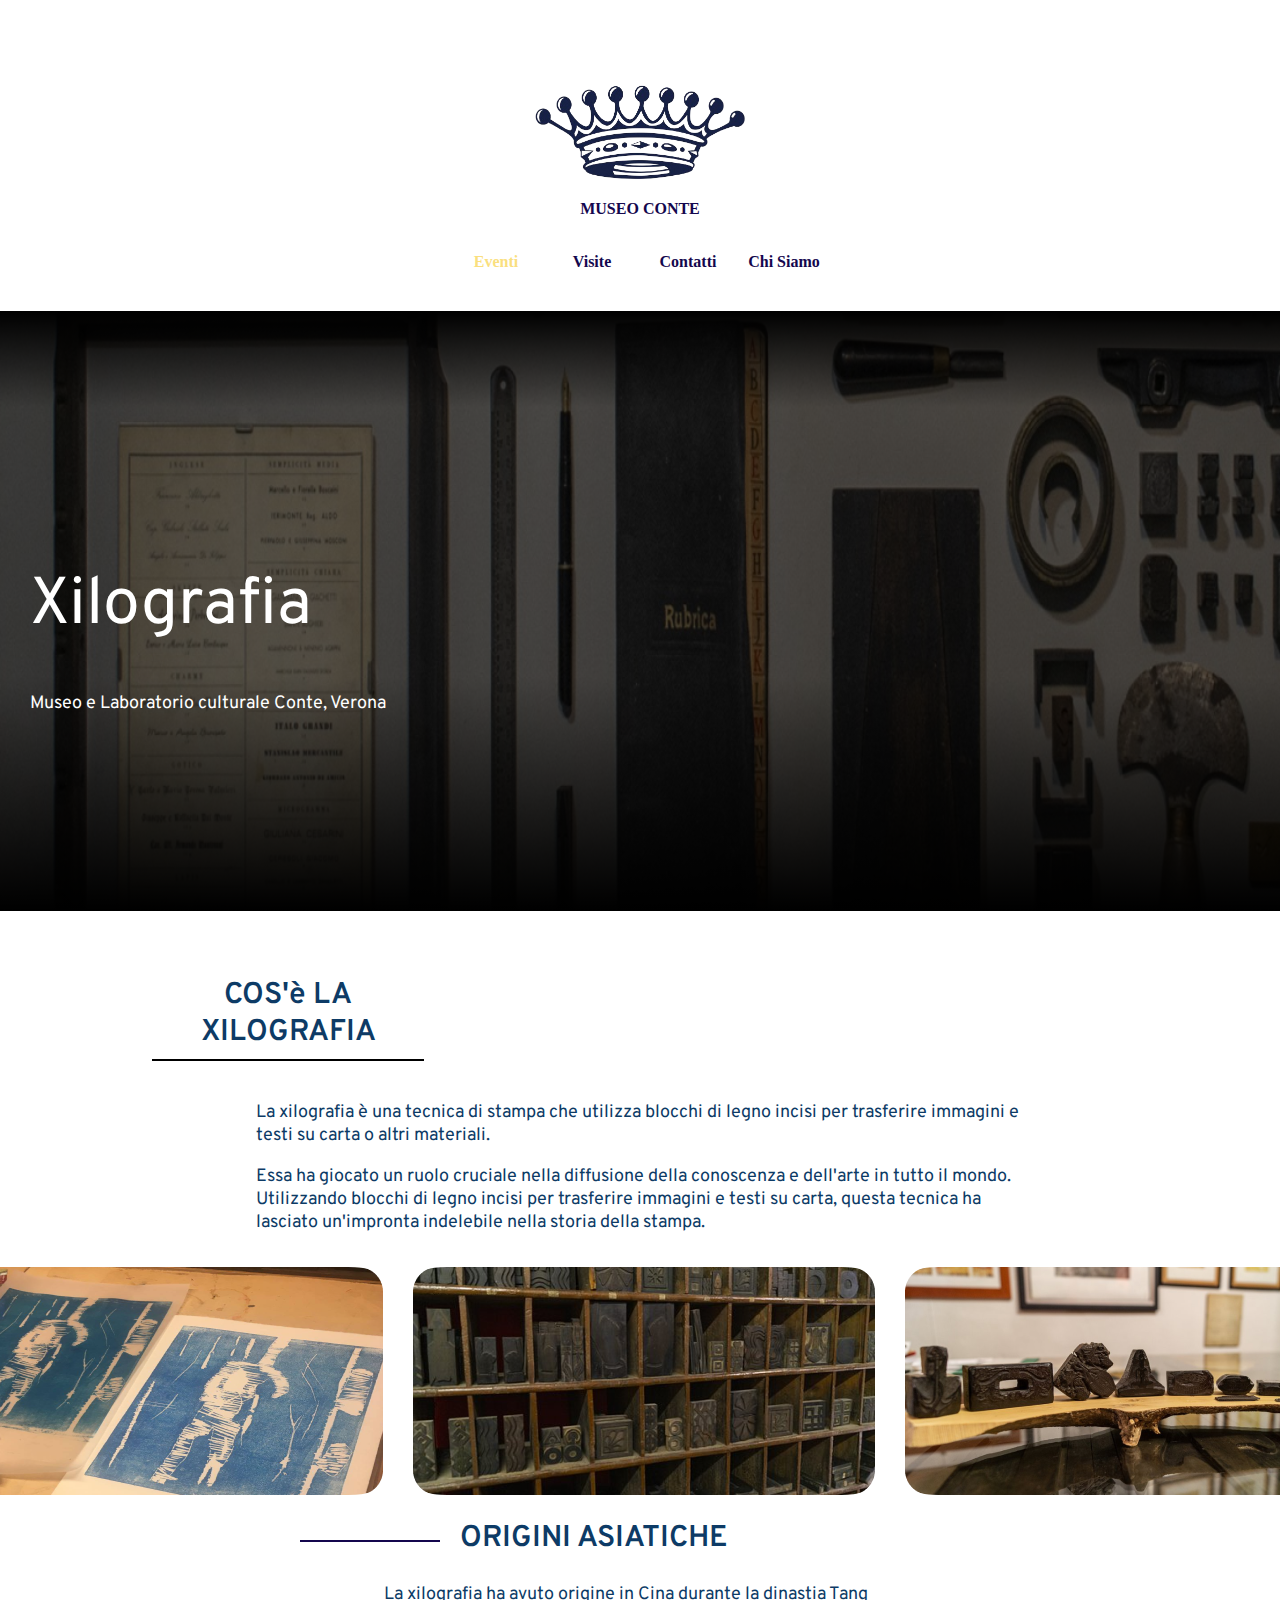
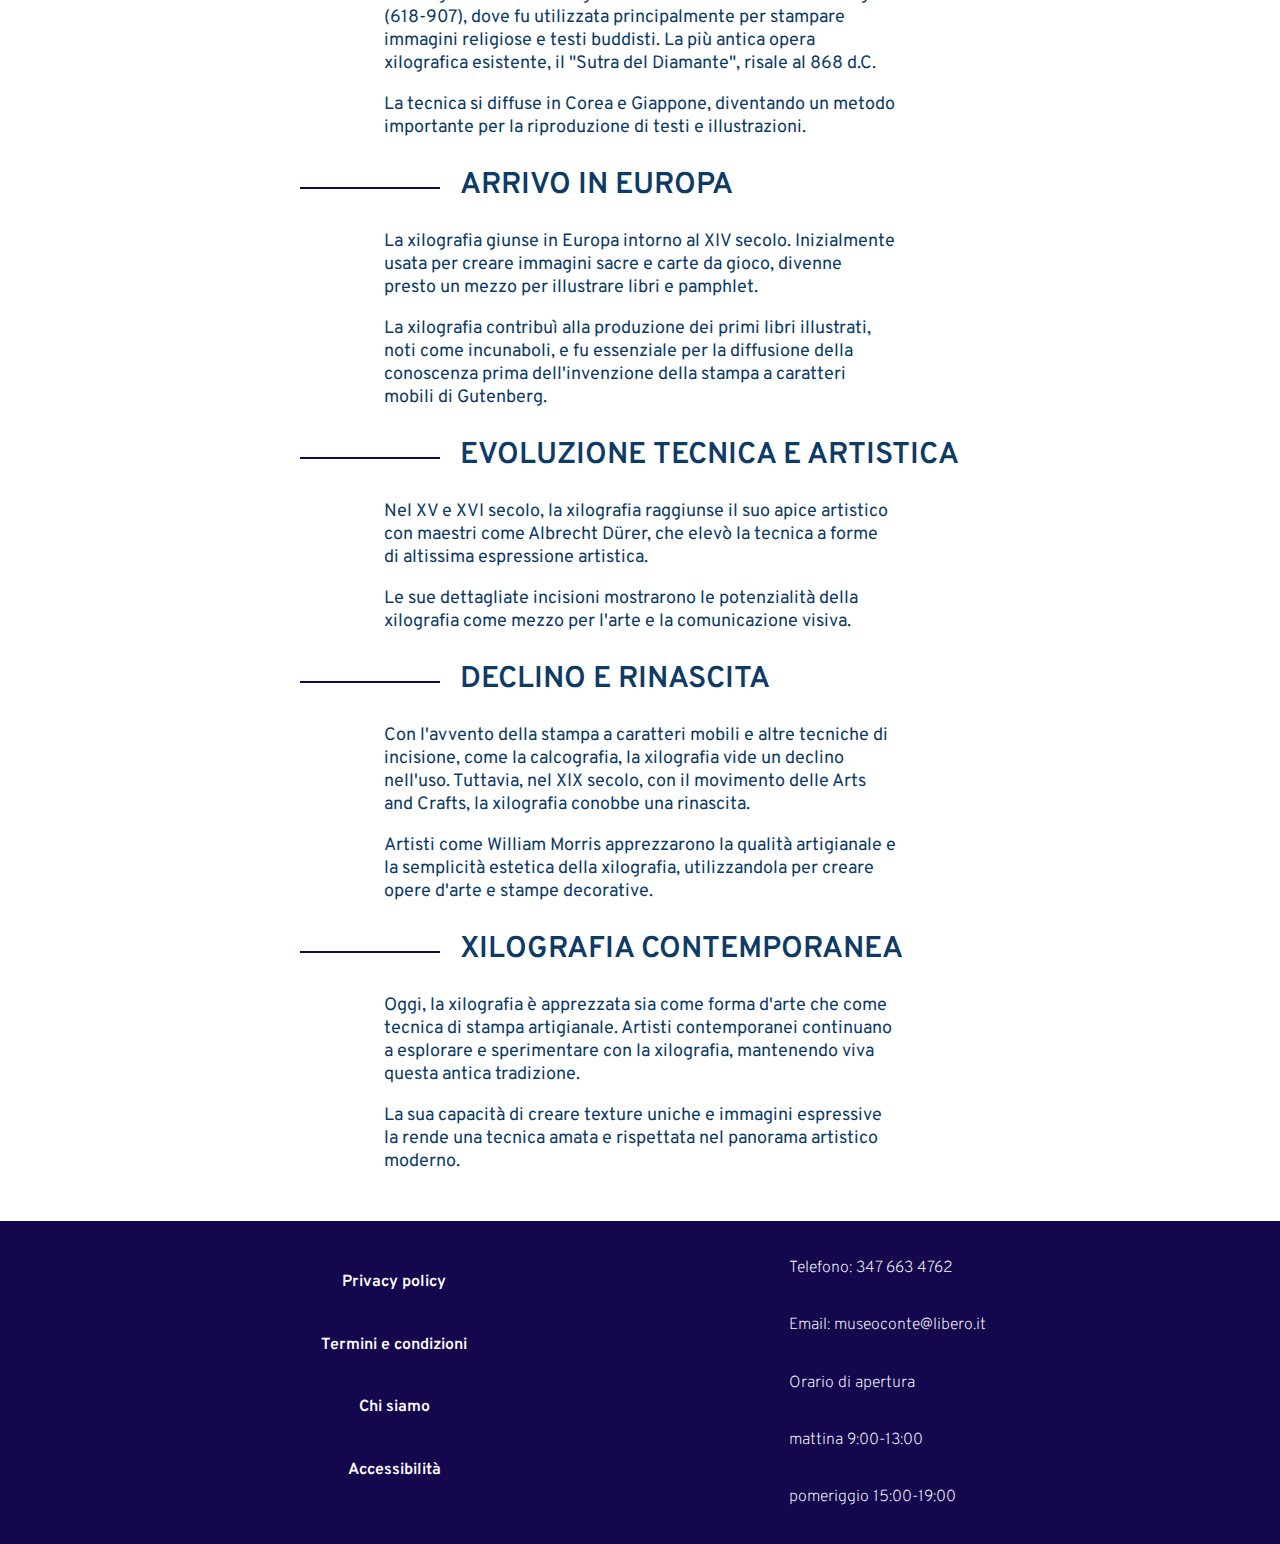
<file: xilografia.html>
<!DOCTYPE html>
<html lang="it">
<head>
    <meta charset="UTF-8">
    <meta name="viewport" content="width=device-width, initial-scale=1.0">
    <title>Xiloografia</title>
    <link rel="stylesheet" href="style.css">
    <link rel="preconnect" href="https://fonts.googleapis.com">
    <link rel="preconnect" href="https://fonts.gstatic.com" crossorigin>
    <link href="https://fonts.googleapis.com/css2?family=Overpass:ital,wght@0,100..900;1,100..900&display=swap" rel="stylesheet">

</head>
<body>
    <nav class="navbar">
        <div class="logo-indx">
            <div class="container-logo">
                <a href="index.html"><img class="logo" src="immagini/marchio.png" alt=""></a>
            </div>

            <div class="container-logo-link">
                <a href="index.html">MUSEO CONTE</a>
            </div>
        </div>

        <div class="container-link">
            <div class="link-navbar">
                <a href="eventi.html" style="color: rgba(250, 223, 127, 1)">Eventi</a>
                <a href="visite.html">Visite</a>
                <a href="contatti.html">Contatti</a>
                <a href="chi-siamo.html">Chi Siamo</a>
            </div>  


        </div>
    </nav>

    <header class="parte-iniziale">
        <div class="img-header"></div>
      <div class="testo-sovrapposto">
            <h1>Xilografia</h1>
            <h5>Museo e Laboratorio culturale Conte, Verona</h5>
        </div>
    </header>

    
    <div class="titolo-paragrafo">
         <h4>COS'è LA XILOGRAFIA</h4>
    </div>

    <div class="paragrafo-xilo">
        <div class="testo">
            <p>La xilografia è una tecnica di stampa che utilizza blocchi di legno incisi per trasferire immagini e testi su carta o altri materiali.</p>
            <p>Essa ha giocato un ruolo cruciale nella diffusione della conoscenza e dell'arte in tutto il mondo. Utilizzando blocchi di legno incisi per trasferire immagini e testi su carta, questa tecnica ha lasciato un'impronta indelebile nella storia della stampa.</p>
        </div>
    </div>

    <div class="card-img">
        <img src="immagini/xilografia1.png" alt="">
        <img src="immagini/xilografia2.png" alt="">
        <img src="immagini/xilografia3.png" alt="">
    </div>

    <div class="paragrafo1-xilo"> 
        <div class="line-xilo">
        </div>
        <div class="text-line">
            <div class="sottotitolo1-xilo">
                <h4>ORIGINI ASIATICHE</h4>
            </div>
        </div>
        <div class="testo-center">
            <div class="sottotitolo2-xilo">
                <p>La xilografia ha avuto origine in Cina durante la dinastia Tang (618-907), dove fu utilizzata principalmente per stampare immagini religiose e testi buddisti. La più antica opera xilografica esistente, il "Sutra del Diamante", risale al 868 d.C. </p>
                <p>La tecnica si diffuse in Corea e Giappone, diventando un metodo importante per la riproduzione di testi e illustrazioni.</p>
            </div>
        </div>
    </div>

    <div class="paragrafo1-xilo"> 
        <div class="line-xilo">
        </div>
        <div class="text-line">
            <div class="sottotitolo1-xilo">
                <h4>ARRIVO IN EUROPA</h4>
            </div>
        </div>
        <div class="testo-center">
            <div class="sottotitolo2-xilo">
                <p>La xilografia giunse in Europa intorno al XIV secolo. Inizialmente usata per creare immagini sacre e carte da gioco, divenne presto un mezzo per illustrare libri e pamphlet. </p>
                <p>La xilografia contribuì alla produzione dei primi libri illustrati, noti come incunaboli, e fu essenziale per la diffusione della conoscenza prima dell'invenzione della stampa a caratteri mobili di Gutenberg.</p>
            </div>
        </div>
    </div>

    <div class="paragrafo1-xilo"> 
        <div class="line-xilo">
        </div>
        <div class="text-line">
            <div class="sottotitolo1-xilo">
                <h4>EVOLUZIONE TECNICA E ARTISTICA</h4>
            </div>
        </div>
        <div class="testo-center">
            <div class="sottotitolo2-xilo">
                <p>Nel XV e XVI secolo, la xilografia raggiunse il suo apice artistico con maestri come Albrecht Dürer, che elevò la tecnica a forme di altissima espressione artistica. </p>
                <p>Le sue dettagliate incisioni mostrarono le potenzialità della xilografia come mezzo per l'arte e la comunicazione visiva.</p>
            </div>
        </div>
    </div>

    <div class="paragrafo1-xilo"> 
        <div class="line-xilo">
        </div>
        <div class="text-line">
            <div class="sottotitolo1-xilo">
                <h4>DECLINO E RINASCITA</h4>
            </div>
        </div>
        <div class="testo-center">
            <div class="sottotitolo2-xilo">
                <p>Con l'avvento della stampa a caratteri mobili e altre tecniche di incisione, come la calcografia, la xilografia vide un declino nell'uso. Tuttavia, nel XIX secolo, con il movimento delle Arts and Crafts, la xilografia conobbe una rinascita.</p>
                <p>Artisti come William Morris apprezzarono la qualità artigianale e la semplicità estetica della xilografia, utilizzandola per creare opere d'arte e stampe decorative.</p>
            </div>
        </div>
    </div>

    <div class="paragrafo1-xilo"> 
        <div class="line-xilo">
        </div>
        <div class="text-line">
            <div class="sottotitolo1-xilo">
                <h4>XILOGRAFIA CONTEMPORANEA</h4>
            </div>
        </div>
        <div class="testo-center">
            <div class="sottotitolo2-xilo">
                <p>Oggi, la xilografia è apprezzata sia come forma d'arte che come tecnica di stampa artigianale. Artisti contemporanei continuano a esplorare e sperimentare con la xilografia, mantenendo viva questa antica tradizione. </p>
                <p>La sua capacità di creare texture uniche e immagini espressive la rende una tecnica amata e rispettata nel panorama artistico moderno.</p>
            </div>
        </div>
    </div>

    <footer>
        <div class="link"> 
            <a href="privacy-policy.html"><h4>Privacy policy</h4> </a>
            <a href="termini-condizioni.html"><h4>Termini e condizioni</h4> </a>
            <a href="index.html#chi-siamo"><h4>Chi siamo</h4> </a>
            <a href="accessibilità.html"><h4>Accessibilità</h4> </a>
        </div>
        <div class="info">
            <div>
                <h6>Telefono: 347 663 4762</h6>
                 <h6>Email: museoconte@libero.it</h6>
            </div>
            <div>
                <h6>Orario di apertura</h6>
                <h6>mattina 9:00-13:00  </h6>
                <h6>pomeriggio 15:00-19:00</h6>
            </div>
        </div>    
    </footer>

</body>
</html>
</file>
<file: style.css>
/*  Body e Impaginazione  */
body{
    margin: 0px;
    color: rgba(13, 59, 102, 1);
}
h1{
    font-family: "Overpass", sans-serif;
    font-optical-sizing: auto;
    font-weight: normal;
    font-size: 66px;
}
h5{
    font-size: 18px;
    font-family: "Overpass", sans-serif;
    font-optical-sizing: auto;
    font-weight: 400;
}
p{
    font-size: 18px;
    font-family: "Overpass", sans-serif;
    font-optical-sizing: auto;
    font-weight: 400;
}
h4{
    font-family: "Overpass", sans-serif;
    font-optical-sizing: auto;
    font-weight: 600;
}
h6{
    font-size: 16px;
    font-family: "Overpass", sans-serif;
    font-optical-sizing: auto;
    font-weight: 200;
}
/* Fine Body e Impaginazione  */
/* Navbar  */

.container-logo{
    display: flex;
    justify-content: center;
}
.container-logo-link{
    display: flex;
    justify-content: center;
    margin-bottom: 35px;

}
.logo{
    height: 200px;
    width: 250px;
}
.container-link{
    justify-content: center;
    display: flex;
}
.link-navbar , a{
    display: flex;
    justify-content: center;
    justify-content: space-around;
    width: 30%;
    text-decoration: none;
    font-weight: bold;
    color: rgba(20, 7, 78, 1);
}
/* Fine Navbar  */
/* header  */
.parte-iniziale{
    position: relative;
}
.img-header{
    margin-top: 40px;
    max-width: 100%;
    height: 600px;
    background-image:  linear-gradient(0deg, rgba(0,0,0,1)0%, rgba(0,0,0,0.5) 39%, rgba(0,0,0,0.5) 84%, rgba(0,0,0,1)100%), url(immagini/img-iniziale-home.jpg);
    background-repeat: no-repeat;
    background-size: cover;
}
.testo-sovrapposto{
    margin-left: 30px;
    height: 150px;
    width: 50%;
    position: absolute;
    bottom: 40%;
    color: white;
    font-size: clamp(1.5rem, 2.5vw, 4rem); 
}
/* Fine Header  */

.img-header1{
    margin-top: 40px;
    max-width: 100%;
    height: 750px;
    background-image:  linear-gradient(0deg, rgba(0,0,0,1)0%, rgba(0,0,0,0.5) 39%, rgba(0,0,0,0.5) 84%, rgba(0,0,0,1)100%), url(immagini/img-iniziale-home.jpg);
    background-repeat: no-repeat;
    background-size: cover;
}

.paragrafo1-indx{
    width:  100%;
    margin-top: 200px;
}
.line-indx{
    height: 2px;
    width: 25%;
    background-color: rgba(20, 7, 78, 1);
    margin: 0 auto;
}

.sottotitolo1-indx{
    width: 8%;
    margin: 0 auto;
    font-size: 20px;
}
.testo-center-indx{
    width: 100%;
    display: flex;
    justify-content: center;
}
.sottotitolo2-indx{
    width: 40%;
}

.captur{
    display: flex;
    width: 80%;
    transform: translateX(152px);
}
.captur-visite{
    display: flex;
    align-items: center;
    width: 1300px;
    margin-top: 0px;
}
.captur-visite p{
    margin: 0%;
    margin-bottom: 35px;
    
}
.paragrafo1{
    height: 200px;
    width: 50%;
}
.paragrafo1-tipo{
    height: 200px;
    width: 100%;
}
.paragrafo1-access{
    width:  100%;
}
.paragrafo1-xilo{
    width:  100%;
}
.paragrafo1-tc{
    width:  100%;
}
.paragrafo-eventi{
    width: 100%;
    margin-left: 60px;

}
.paragrafo1-visite{
    height: 200px;
    width: 100%;
    display: flex;
    justify-content: center;

}
.paragrafo2-visite{
   padding: 20px;
}
.paragrafo2-pp{
    transform: translateX(180px);
}
.icon-width{
    display: flex;
    justify-content: center;
}
.icone{
    display: flex;
    margin-top: 80px; 
}
.icone h5{
    margin-top: 15px;
    margin-bottom: 10px;
    color: rgba(164, 36, 59, 1);
}
.icone h6{
    margin: 0px;
}
.icon-width1{
    width: 20%;
    margin: 0 auto;
}
.icone1{
    display: flex;
    margin-top: 50px; 
}
.icone1 h5{
    margin-top: 15px;
    margin-bottom: 10px;
    color: rgba(164, 36, 59, 1);
}
.icone1 h6{
    margin: 0px;
}

.titolo-paragrafo-indx{
    border-top: 2px solid rgba(20, 7, 78, 1);
    color:  rgba(13, 59, 102, 1);
    width: 30%;
    margin: 0 auto;
    margin-top: 200px;
}
.titolo-paragrafo-indx h4{
    width: 55%;
}
.paragrafo-indx{
    width: 50%;
    margin: 0 auto;
}

.titolo-paragrafo-indx h4{
    width: 15%;
    margin: 0 auto;
    margin-top: 40px;
}
.titolo-paragrafo h4{
    padding: 8px;
    font-size: 30px;
    border-bottom: 2px solid black;
    width: 20%;
    text-align: center;
    transform: translate(152px, 18px);
}
.titolo-paragrafo-visite h1{
    border-bottom: 2px solid black;
    color:  rgba(13, 59, 102, 1);
    width: 50%;
    padding: 30px;
}
.titolo-paragrafo-contatti{
    border-bottom: 2px solid rgba(20, 7, 78, 1);
    color:  rgba(13, 59, 102, 1);
    width: 25%;
    margin-top: 100px;
    margin-bottom: 70px;
}
.titolo-paragrafo-contatti h1{
    transform: translateX(200px);
    margin: 0%;
}
.titolo-paragrafo-access {
    border-bottom: 2px solid rgba(20, 7, 78, 1);
    color:   rgba(20, 7, 78, 1);
    width: 25%;
    margin-top: 100px;
    margin-bottom: 10px;
}
.titolo-paragrafo-access h1{
    transform: translateX(200px);
    margin: 0%;
}
.titolo-paragrafo-pp {
    border-bottom: 2px solid rgba(20, 7, 78, 1);
    color:   rgba(20, 7, 78, 1);
    width: 40%;
    margin-top: 100px;
    margin-bottom: 10px;
}
.titolo-paragrafo-pp h1{
    transform: translateX(200px);
    margin: 0%;
}
.titolo-paragrafo-tc {
    border-bottom: 2px solid rgba(20, 7, 78, 1);
    color:   rgba(20, 7, 78, 1);
    width: 40%;
    margin-top: 100px;
    margin-bottom: 10px;
}
.titolo-paragrafo-tc h1{
    transform: translateX(200px);
    margin: 0%;
}
.paragrafo-access{
    justify-content: center;
    display: flex;
}
.paragrafo-xilo{
    justify-content: center;
    display: flex;
}
.paragrafo2{
    justify-content: center;
    display: flex;
}
.paragrafo2-tc{
    transform: translateX(180px);
}
.paragrafo2-tc .testo{
    font-size: 23px;
    font-weight: normal;
    width: 45%;
    margin-bottom: 100px;
}
.paragrafo2-contatti{
    transform: translateX(180px);
}
.paragrafo2-access{
    transform: translateX(180px);
}
.paragrafo2-contatti .testo{
    font-size: 23px;
    font-weight: normal;
    width: 45%;
}
.paragrafo2-access .testo{
    font-size: 23px;
    font-weight: normal;
    width: 45%;
    margin-bottom: 100px;
}
.testo-center{
    width: 100%;
    display: flex;
    justify-content: center;
}
.testo{
    width: 60%;
}
.testo-pp{
    width: 60%;
    justify-content: center; 
}
.testo-tc{
    width: 60%;
    justify-content: center; 
}
.testo-tc h5{
    font-size: 20px;
    font-weight: normal;
    margin: 0%;
}
.testo-tc h6{
    margin-top: 0%;
}
.testo-access{
    width: 60%;
    display: flex;
    justify-content: center; 
}
.testo-eventi{
    width: 40%;
}
.testo1-visite{
    width: 50%;
    align-content: center;
}
.img-paragrafo, img{
   display: flex;
   justify-content: center;
   border-radius: 10%;
   
}
.testo3{
    display: flex;
    justify-content: center; 
}
.testo3 h5{
    font-size: 23px;
    font-weight: normal;
    margin: 0%;
}
.testo-visite h6{
    margin: 0%;

}
.testo-visite h5{
    margin: 0%;
    margin-top: 30px;
}
.testo3 h6{
    margin-top: 0%;
}
.paragrafo3{
    margin-top: 50px;
    margin-bottom: 50px;
}
.sottotitolo2{
    width: 60%;
}
.sottotitolo2-tipo{
    width: 40%;

    
}
.sottotitolo2-xilo{
    width: 40%;
    
}
.sottotitolo2-pp{
    width: 40%;
}
.sottotitolo2-tc{
    width: 40%;
}
.sottotitolo2-pp p{
    margin: 0%;
    margin-bottom: 30px;
}
.sottotitolo2-visite{
    width: 60%;
}
.sottotitolo1-visite h4{
    margin: 0px;
    font-size: 30px;
    margin-top: 30px;
    
}
.sottotitolo2-visite{
    display: flex;
    flex-direction: column;
}
.sottotitolo2-visite h5{
    margin: 0%;
    margin-bottom: 5px;
}
.sottotitolo2-contatti h6{
    margin: 0%;
}
.sottotitolo2-contatti h5{
    margin: 0%;
    margin-top: 50px;
}
.sottotitolo2-contatti h6{
    margin: 0%;
}
.sottotitolo2-access h5{
    margin:0%;
}
.sottotitolo2-access{
   
    width: 50%;
   
}
.sottotitolo2-access p{
    margin: 0%;
    margin-bottom: 30px;
}
.sottotitolo3 p{
    margin: 0px;
}
.sottotitolo1 h4{
    padding: 8px;
    margin: 0%;
    font-size: 30px;

}
.sottotitolo1-tc h4{
    padding: 8px;
    margin: 0%;
    font-size: 30px;

}
.sottotitolo1-access{
    transform: translateX(120px);
}
.sottotitolo1-access h4{
    padding: 8px;
    margin: 0%;
    font-size: 30px;

}
.sottotitolo1-tipo{
    transform: translateX(120px);
}
.sottotitolo1-tc{
    transform: translateX(120px);
}
.sottotitolo1-tipo h4{
    padding: 8px;
    margin: 0%;
    font-size: 30px;

}
.sottotitolo1-xilo{
    transform: translateX(120px);
}
.sottotitolo1-xilo h4{
    padding: 8px;
    margin: 0%;
    font-size: 30px;

}
.sottotitolo1-pp{
    transform: translateX(120px);
}
.sottotitolo1-pp h4{
    padding: 8px;
    margin: 0%;
    font-size: 30px;

}
.text-line{
    width: 60%;
    display: flex;
    transform: translate(332px, 0px);
}
.line{
    height: 2px;
    width: 140px;
    background-color: rgba(20, 7, 78, 1);
    align-self: center;
    transform: translate(180px, 30px);

}
.line-xilo{
    height: 2px;
    width: 140px;
    background-color: rgba(20, 7, 78, 1);
    align-self: center;
    transform: translate(300px, 30px);
}
.line-tipo{
    height: 2px;
    width: 140px;
    background-color: rgba(20, 7, 78, 1);
    align-self: center;
    transform: translate(300px, 30px);
}
.line-access{
    height: 2px;
    width: 140px;
    background-color: rgba(20, 7, 78, 1);
    align-self: center;
    transform: translate(300px, 30px);
}
.line-pp{
    height: 2px;
    width: 140px;
    background-color: rgba(20, 7, 78, 1);
    align-self: center;
    transform: translate(300px, 30px);
}
.line-tc{
    height: 2px;
    width: 140px;
    background-color: rgba(20, 7, 78, 1);
    align-self: center;
    transform: translate(300px, 30px);
}
.card-img{
    display: flex;
    justify-content: center;
    width: 100%;
}
.card-img img{
    padding: 15px;
}


.bottone1 {
    background-color: #14074E;
    color: white;
    width: 15%;
    margin: 0 auto;
    margin-top: 50px;
    border-radius: 10px;
}
.bottone1 a{
    color: white;
    margin: auto;
}
.bottone2 {
    background-color: #14074E;
    color: white;
    width: 15%;
    margin: 0 auto;
    margin-top: 50px;
    border-radius: 10px;
}
.bottone2 a{
    color: white;
    margin: auto;
}
.bottone3 {
    background-color: #14074E;
    color: white;
    width: 15%;
    margin: 0 auto;
    margin-top: 50px;
    border-radius: 10px;

}
.bottone3 a{
    color: white;
    margin: auto;
}

.programma-visite{
    background-color: rgba(164, 36, 59, 1);
    color: white;
    margin: 100px;
    border-radius: 50px;
    display: flex;
    justify-content: center;
}
.alert-eventi{
    justify-content: center;
    display: flex;
}
.alert-eventi h5{
    font-size: 26px;
    margin-top: 90px;
}
.alert-visite h5{
    font-size: 30px;
    width: 80%;

}
.alert-indx{
    display: flex;
    justify-content: center;
    margin-top: 260px;

}

.alert-tc{
    display: flex;
    justify-content: center;
    margin-top: 60px;

}
.alert-tc h5{
    font-size: 25px;
    
}
.alert-access{
    display: flex;
    justify-content: center;
    margin-top: 60px;

}
.alert-access h5{
    font-size: 25px;
    
}
.alert-pp{
    display: flex;
    justify-content: center;
    margin-top: 60px;

}
.alert-pp h5{
    font-size: 25px;
    
}
.bottoni-eventi{
    display: flex;
    flex-direction: column;
    align-items: center;   
}
.bottone1-eventi{
    margin: 20px;
    width: 400px;
    height: 100px;
    background-image:  linear-gradient(0deg, rgba(0,0,0,1)0%, rgba(0,0,0,0.5) 39%, rgba(0,0,0,0.5) 84%, rgba(0,0,0,1)100%), url(immagini/img-home2.jpg);
    box-shadow: 10px 15px 5px  lightgray;
    background-size: cover;
    background-position: center;
    color: white;
    background-repeat: no-repeat;
    align-items: center;
    font-size: 35px;
    border-radius: 60px;
}
.bottone2-eventi{
    margin: 20px;
    width: 400px;
    height: 100px;
    background-image:  linear-gradient(0deg, rgba(0,0,0,1)0%, rgba(0,0,0,0.5) 39%, rgba(0,0,0,0.5) 84%, rgba(0,0,0,1)100%), url(immagini/xilografia1.png);
    box-shadow: 10px 15px 5px  lightgray;
    background-size: cover;
    background-position: center;
    color: white;
    background-repeat: no-repeat;
    align-items: center;
    font-size: 35px;
    border-radius: 60px;
}
.icon-width{
    display: flex;
    width: 100%;
    justify-content: space-evenly;
    align-items: center;

}
.icon-width-contatti{
    justify-content: space-evenly;
    display: flex;
    text-align: center;
    margin-top: 50px;
}
.icone{
    display: flex;
    margin-top: 180px;
    margin-bottom: 100px;
    
}
.icone h5{
    margin-top: 15px;
    margin-bottom: 10px;
    color: rgba(164, 36, 59, 1);

}
.icone h6{
    margin: 0px;
}
.box-info{
    justify-content: center;
    display: flex;
}
.width-info{
    margin: 30px;
}
.box-info-contatti{
    width: 100%;
    display: flex;
    justify-content: center;
    margin-top: 50px;
}
.box-width-contatti{
    width: 30%;
    padding: 40px;
    border: 5px solid lightgray;
    box-shadow: 15px 20px 3px  lightgray;
    border-radius: 30px;
}
.width-info .testo{
    display: flex;
}
footer{
    display: flex;
    background-color: rgba(20, 7, 78, 1);;
    justify-content: space-evenly;
    margin-top: 30px;
    
}
.link{
    width: 200px;
    height: 60px;
    margin-top: 30px;
}
.link a{
    color: white;
    width: 200px;
}
.info{
    color: white;
}
.footer .info{
    margin-top: 70px;
    margin-right: 350px;
}
</file>
